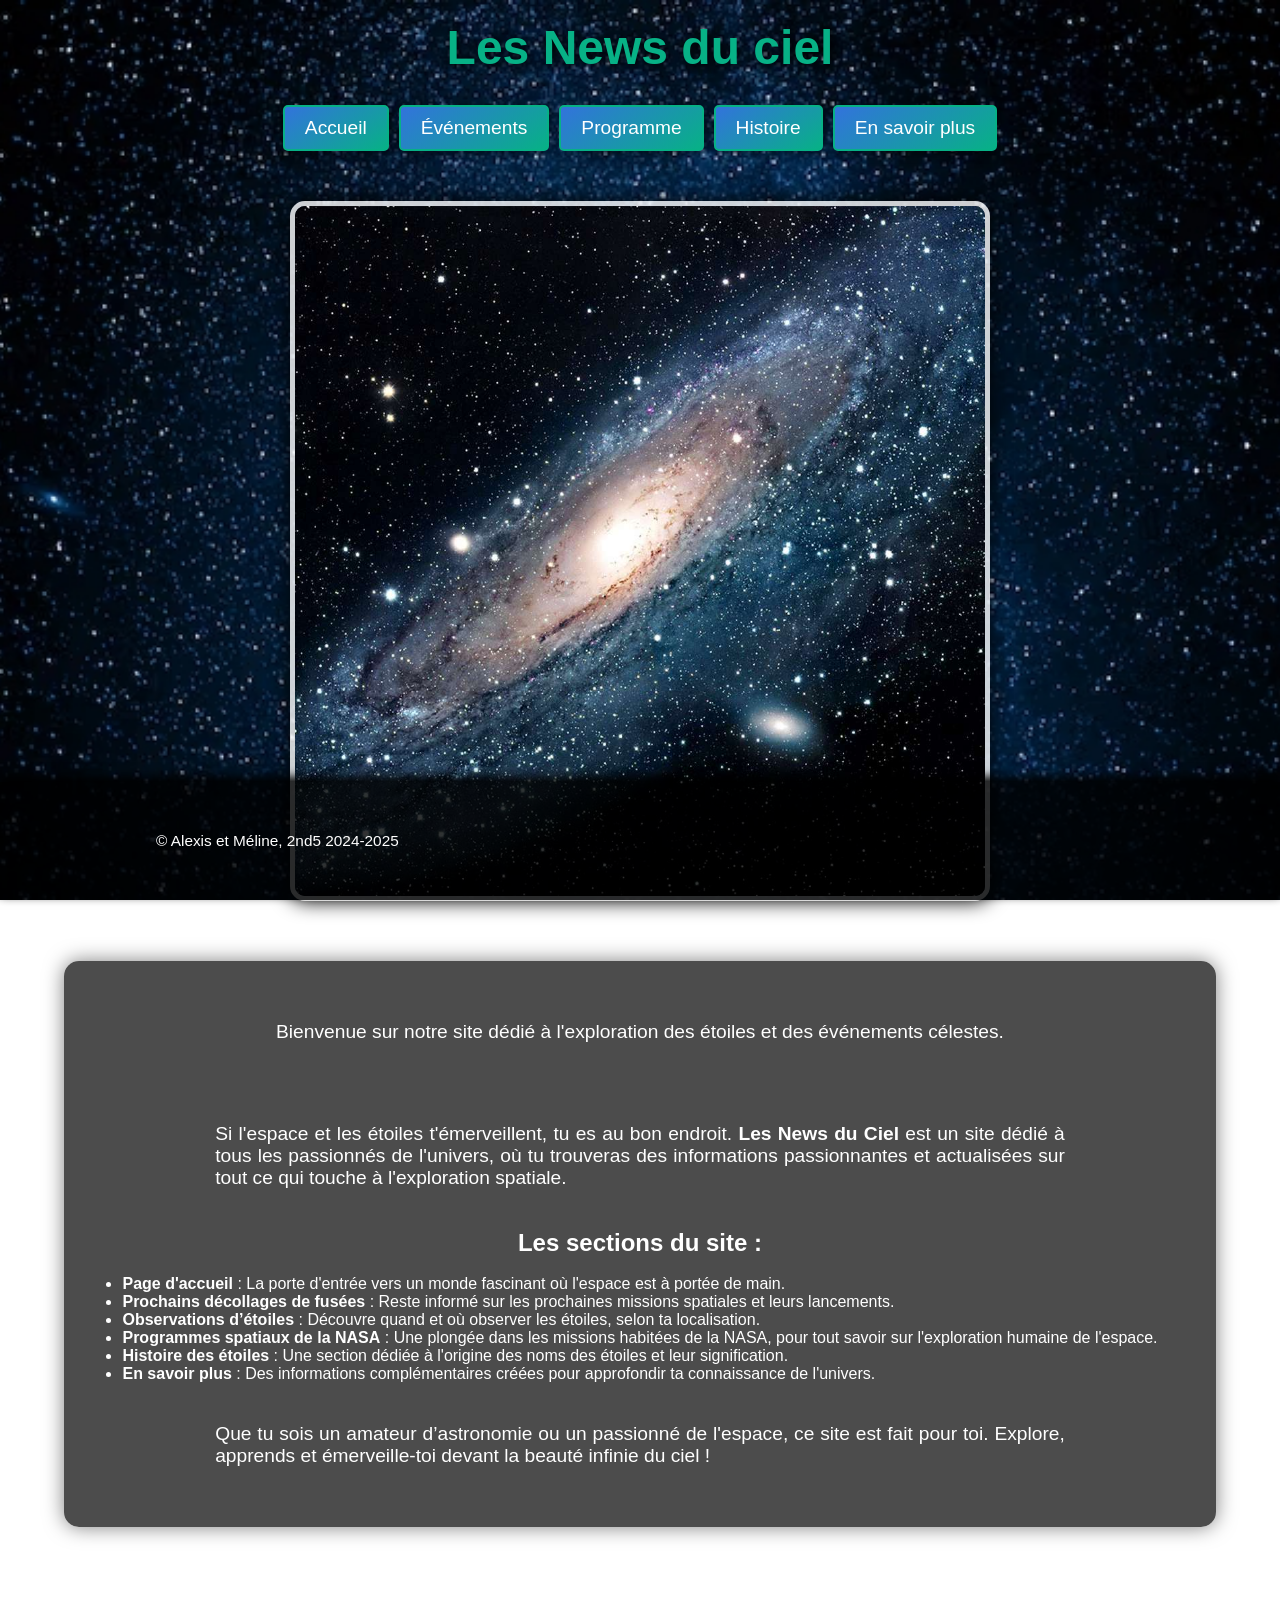
<file: index.html>
<!DOCTYPE html>
<html lang="fr">
<head>
    <meta charset="UTF-8">
    <meta name="viewport" content="width=device-width, initial-scale=1.0">
    <title>Les News du Ciel</title>
    <link rel="stylesheet" href="css/styles.css">
    <link rel="stylesheet" href="css/programme.css">
    <link rel="icon" href="img/logo.png" type="image/png">
    <meta name="google-site-verification" content="Zl4yC8j0r3rZuscBB5zRaGrwQsw_MoAWJPl3H-TeTJ4" />
</head>
<body>
    <h1>Les News du ciel</h1>
    <nav>
        <a href="index.html">Accueil</a>
        <!-- Bouton Événements, qui ouvre le sous-menu lors du clic -->
        <a href="#" class="favorite styled" type="button" id="eventsButton">Événements</a>
        <!-- Sous-menu, masqué par défaut -->
        <div class="event-links">
            <a href="Évenement/Etoile observation.html">Étoile Observation</a>
            <a href="Évenement/Fusee decollage.html">Fusée Décollage</a>
        </div>
        <a  id="redirectLink" href="Programme.html">Programme</a>
        <a href="Histoire.html">Histoire</a>
        <a href="En savoir plus.html">En savoir plus</a>
        <button id="scrollToTop" class="scroll-to-top">Remonter</button>
    </nav>
    <img class="tkt" src="img/0d32123a56_50034121_galaxie-andromede-03.jpg" alt="Image de la galaxie Andromède">
    
    <div class="main-content">
        <p class=>Bienvenue sur notre site dédié à l'exploration des étoiles et des événements célestes.</p>
        <p>Si l'espace et les étoiles t'émerveillent, tu es au bon endroit. <strong>Les News du Ciel</strong> est un site dédié à tous les passionnés de l'univers, où tu trouveras des informations passionnantes et actualisées sur tout ce qui touche à l'exploration spatiale.</p>

        <h2>Les sections du site :</h2>
        <br>
        <ul>
            <li><strong>Page d'accueil</strong> : La porte d'entrée vers un monde fascinant où l'espace est à portée de main.</li>
            <li><strong>Prochains décollages de fusées</strong> : Reste informé sur les prochaines missions spatiales et leurs lancements.</li>
            <li><strong>Observations d’étoiles</strong> : Découvre quand et où observer les étoiles, selon ta localisation.</li>
            <li><strong>Programmes spatiaux de la NASA</strong> : Une plongée dans les missions habitées de la NASA, pour tout savoir sur l'exploration humaine de l'espace.</li>
            <li><strong>Histoire des étoiles</strong> : Une section dédiée à l'origine des noms des étoiles et leur signification.</li>
            <li><strong>En savoir plus</strong> : Des informations complémentaires créées pour approfondir ta connaissance de l'univers.</li>
        </ul>

        <p>Que tu sois un amateur d’astronomie ou un passionné de l'espace, ce site est fait pour toi. Explore, apprends et émerveille-toi devant la beauté infinie du ciel !</p>
    </div>
    <br>
    <br>
    <p>.</p>
    <footer>
        <p>© Alexis et Méline, 2nd5 2024-2025</p>
    </footer>
    <script src="js/script.js"></script>
</body>
</html>
</file>
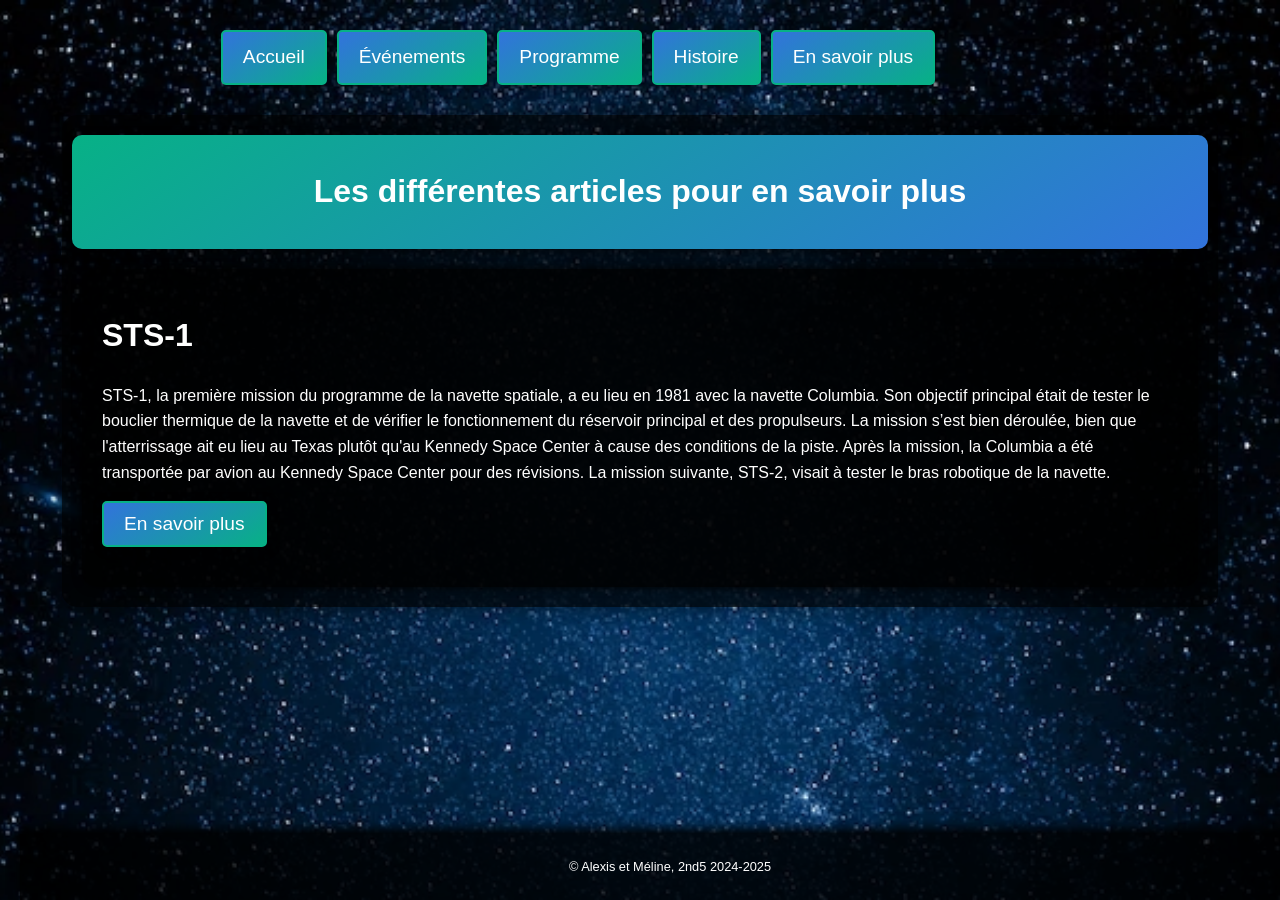
<file: En savoir plus.html>
<!DOCTYPE html>
<html lang="fr">
<head>
  <meta charset="UTF-8">
  <meta name="viewport" content="width=device-width, initial-scale=1.0">
  <title>Histoire</title>
  <link rel="stylesheet" href="css/programme.css">
  <link rel="stylesheet" href="css/bouton.css">
  <link rel="stylesheet" href="css/en.css">
  <link rel="icon" href="img/logo.png" type="image/png">
</head>
<body id="histoire-page">


    <!-- Menu de navigation -->
    <nav>
        <a href="index.html">Accueil</a>
        <!-- Bouton Événements, qui ouvre le sous-menu lors du clic -->
        <a href="#" class="favorite styled" type="button" id="eventsButton">Événements</a>
        <!-- Sous-menu, masqué par défaut -->
        <div class="event-links">
            <a href="Évenement/Etoile observation.html">Étoile Observation</a>
            <a href="Évenement/Fusee decollage.html">Fusée Décollage</a>
        </div>
        <a id="redirectLink" href="Programme.html">Programme</a>
        <a href="Histoire.html">Histoire</a>
        <a href="En savoir plus.html">En savoir plus</a>
        <button id="scrollToTop" class="scroll-to-top">Remonter</button>
    </nav>
    <div class="main-content">
    <div class="header">
        <h1>Les différentes articles pour en savoir plus</h1>
    </div>

    <div class="body">
        <div class="article">
            <h1>STS-1</h1>
            
            <p id="titreId">STS-1, la première mission du programme de la navette spatiale, a eu lieu en 1981 avec la navette Columbia. Son objectif principal était de tester le bouclier thermique de la navette et de vérifier le fonctionnement du réservoir principal et des propulseurs. La mission s’est bien déroulée, bien que l'atterrissage ait eu lieu au Texas plutôt qu'au Kennedy Space Center à cause des conditions de la piste. Après la mission, la Columbia a été transportée par avion au Kennedy Space Center pour des révisions. La mission suivante, STS-2, visait à tester le bras robotique de la navette.</p>
            <button onclick="showArticle('article1')">En savoir plus</button>
            <div id="article1" class="article-content">
                <p>STS-1 est la première mission du programme de la navette spatiale. Ce programme a été créé après les missions Apollo. Il avait pour but de développer les premiers vaisseaux spatiaux réutilisables, permettant des lancements réguliers. Ces missions servaient à tester des expériences scientifiques, à envoyer des pièces pour la Station Spatiale Internationale (ISS), à mettre en orbite des satellites et même à réparer des équipements tels que le télescope spatial Hubble.
    
                    Pour tester ces vaisseaux, un prototype nommé Enterprise a d'abord été construit. Il servait à expérimenter les capacités de vol plané de la navette. La première mission opérationnelle, STS-1, a été réalisée avec la navette Columbia, tristement célèbre pour la mission STS-107, au cours de laquelle elle a été détruite lors de sa rentrée atmosphérique en 2003, entraînant la mort de sept membres d'équipage.
                    
                    STS-1 s’est déroulée avec un équipage réduit de deux personnes, le minimum requis (la capacité maximale étant de sept). L’objectif principal de cette mission était de tester le bouclier thermique de la navette pendant la rentrée atmosphérique, ainsi que de vérifier les performances du réservoir principal et des propulseurs. Le lancement a eu lieu au Kennedy Space Center en Floride.
                    
                    La mission s’est déroulée sans encombre. Pendant le vol, la trappe principale de la soute a été ouverte pour tester son fonctionnement. Cependant, à l’atterrissage, la piste du Kennedy Space Center n’était pas encore prête, notamment à cause des marées environnantes et d’une longueur insuffisante. Une piste au Texas a donc été choisie pour l’atterrissage, qui s’est effectué sans incident.
                    
                    Une fois la mission terminée, la navette Columbia a été ramenée au Kennedy Space Center grâce à un avion spécialement modifié, qui transportait la navette sur son dos. Après l’arrivée, la navette a été révisée et préparée pour la mission suivante, STS-2, dont l’objectif principal était de tester le bras robotique de la navette. Mais nous parlerons de cela une autre fois. fait un aperçu rapide </p>
                <img src="img/B_747_SCA_airplane_with_Columbia_on_board_before_touchdown_at_KSC.jpg" alt="Photo de l'article" style="width:100%; max-width:400px;">
            </div>
    
    
        </div>
    </div>
    </div>
    <footer>
        <p>© Alexis et Méline, 2nd5 2024-2025</p>
    </footer>
    <script src="js/script.js"></script>
    <script src="js/article.js"></script>
</body>
</html>
</file>
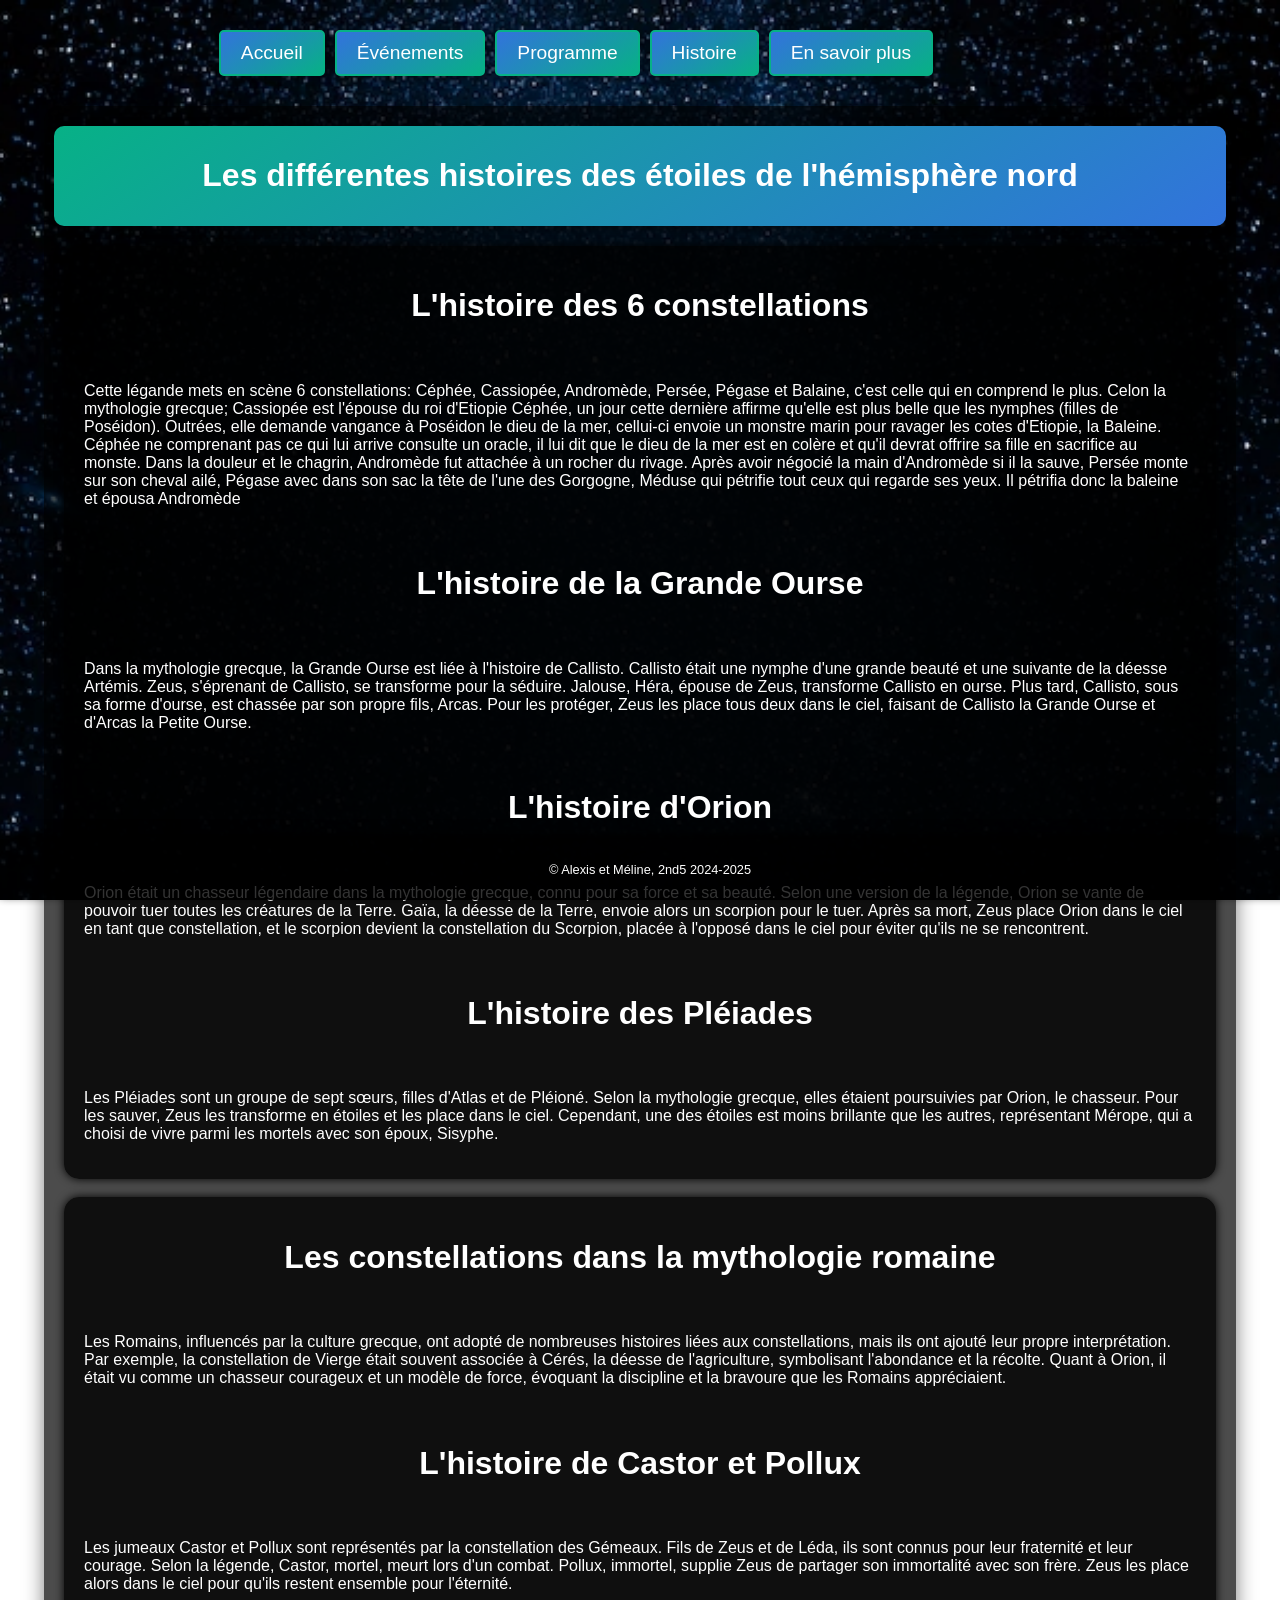
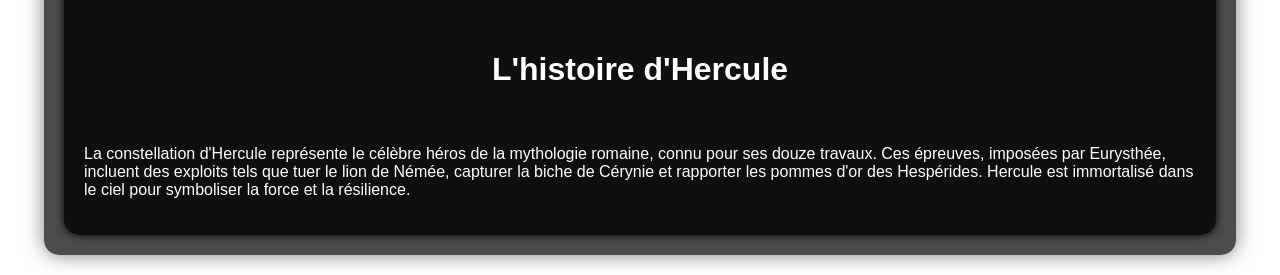
<file: Histoire.html>
<!DOCTYPE html>
<html lang="fr">
<head>
  <meta charset="UTF-8">
  <meta name="viewport" content="width=device-width, initial-scale=1.0">
  <title>Histoire</title>
  <link rel="stylesheet" href="css/programme.css">
  <link rel="stylesheet" href="css/bouton.css">
  <link rel="icon" href="img/logo.png" type="image/png">
</head>
<body id="histoire-page">


    <!-- Menu de navigation -->
    <nav>
        <a href="index.html">Accueil</a>
        <!-- Bouton Événements, qui ouvre le sous-menu lors du clic -->
        <a href="#" class="favorite styled" type="button" id="eventsButton">Événements</a>
        <!-- Sous-menu, masqué par défaut -->
        <div class="event-links">
            <a href="Évenement/Etoile observation.html">Étoile Observation</a>
            <a href="Évenement/Fusee decollage.html">Fusée Décollage</a>
        </div>
        <a id="redirectLink" href="Programme.html">Programme</a>
        <a href="Histoire.html">Histoire</a>
        <a href="En savoir plus.html">En savoir plus</a>
        <button id="scrollToTop" class="scroll-to-top">Remonter</button>
    </nav>
    <div class="main-content">
    <div class="header">
        <h1>Les différentes histoires des étoiles de l'hémisphère nord</h1>
    </div>

    <div class="body">
        <h1>L'histoire des 6 constellations</h1>
        <p>Cette légande mets en scène 6 constellations: Céphée, Cassiopée, Andromède, Persée, Pégase et Balaine, c'est celle qui en comprend le plus. Celon la mythologie
            grecque; Cassiopée est l'épouse du roi d'Etiopie Céphée, un jour cette dernière affirme qu'elle est plus belle que les nymphes (filles de Poséidon). Outrées, 
            elle demande vangance à Poséidon le dieu de la mer, cellui-ci envoie un monstre marin pour ravager les cotes d'Etiopie, la Baleine. Céphée ne comprenant pas ce 
            qui lui arrive consulte un oracle, il lui dit que le dieu de la mer est en colère et qu'il devrat offrire sa fille en sacrifice au monste. Dans la douleur et le 
            chagrin, Andromède fut attachée à un rocher du rivage. Après avoir négocié la main d'Andromède si il la sauve, Persée monte sur son cheval ailé, Pégase avec dans
            son sac la tête de l'une des Gorgogne, Méduse qui pétrifie tout ceux qui regarde ses yeux. Il pétrifia donc la baleine et épousa Andromède</p>

        <h1>L'histoire de la Grande Ourse</h1>
        <p>Dans la mythologie grecque, la Grande Ourse est liée à l'histoire de Callisto. Callisto était une nymphe d'une grande beauté et une 
        suivante de la déesse Artémis. Zeus, s'éprenant de Callisto, se transforme pour la séduire. Jalouse, Héra, épouse de Zeus, 
        transforme Callisto en ourse. Plus tard, Callisto, sous sa forme d'ourse, est chassée par son propre fils, Arcas. Pour les 
        protéger, Zeus les place tous deux dans le ciel, faisant de Callisto la Grande Ourse et d'Arcas la Petite Ourse.</p>

        <h1>L'histoire d'Orion</h1>
        <p>Orion était un chasseur légendaire dans la mythologie grecque, connu pour sa force et sa beauté. Selon une version de la légende, 
        Orion se vante de pouvoir tuer toutes les créatures de la Terre. Gaïa, la déesse de la Terre, envoie alors un scorpion pour le 
        tuer. Après sa mort, Zeus place Orion dans le ciel en tant que constellation, et le scorpion devient la constellation du Scorpion, 
        placée à l'opposé dans le ciel pour éviter qu'ils ne se rencontrent.</p>

        <h1>L'histoire des Pléiades</h1>
        <p>Les Pléiades sont un groupe de sept sœurs, filles d'Atlas et de Pléioné. Selon la mythologie grecque, elles étaient poursuivies 
        par Orion, le chasseur. Pour les sauver, Zeus les transforme en étoiles et les place dans le ciel. Cependant, une des étoiles est 
        moins brillante que les autres, représentant Mérope, qui a choisi de vivre parmi les mortels avec son époux, Sisyphe.</p>
    </div>
</br>
    <div class="body">
        <h1>Les constellations dans la mythologie romaine</h1>
        <p>Les Romains, influencés par la culture grecque, ont adopté de nombreuses histoires liées aux constellations, mais ils ont ajouté 
        leur propre interprétation. Par exemple, la constellation de Vierge était souvent associée à Cérés, la déesse de l'agriculture, 
        symbolisant l'abondance et la récolte. Quant à Orion, il était vu comme un chasseur courageux et un modèle de force, évoquant la 
        discipline et la bravoure que les Romains appréciaient.</p>

        <h1>L'histoire de Castor et Pollux</h1>
        <p>Les jumeaux Castor et Pollux sont représentés par la constellation des Gémeaux. Fils de Zeus et de Léda, ils sont connus pour leur 
        fraternité et leur courage. Selon la légende, Castor, mortel, meurt lors d'un combat. Pollux, immortel, supplie Zeus de partager 
        son immortalité avec son frère. Zeus les place alors dans le ciel pour qu'ils restent ensemble pour l'éternité.</p>

        <h1>L'histoire d'Hercule</h1>
        <p>La constellation d'Hercule représente le célèbre héros de la mythologie romaine, connu pour ses douze travaux. Ces épreuves, 
        imposées par Eurysthée, incluent des exploits tels que tuer le lion de Némée, capturer la biche de Cérynie et rapporter les 
        pommes d'or des Hespérides. Hercule est immortalisé dans le ciel pour symboliser la force et la résilience.</p>
    </div>
    </div>
    <footer>
        <p>© Alexis et Méline, 2nd5 2024-2025</p>
    </footer>
    <script src="js/script.js"></script>
</body>
</html>
</file>
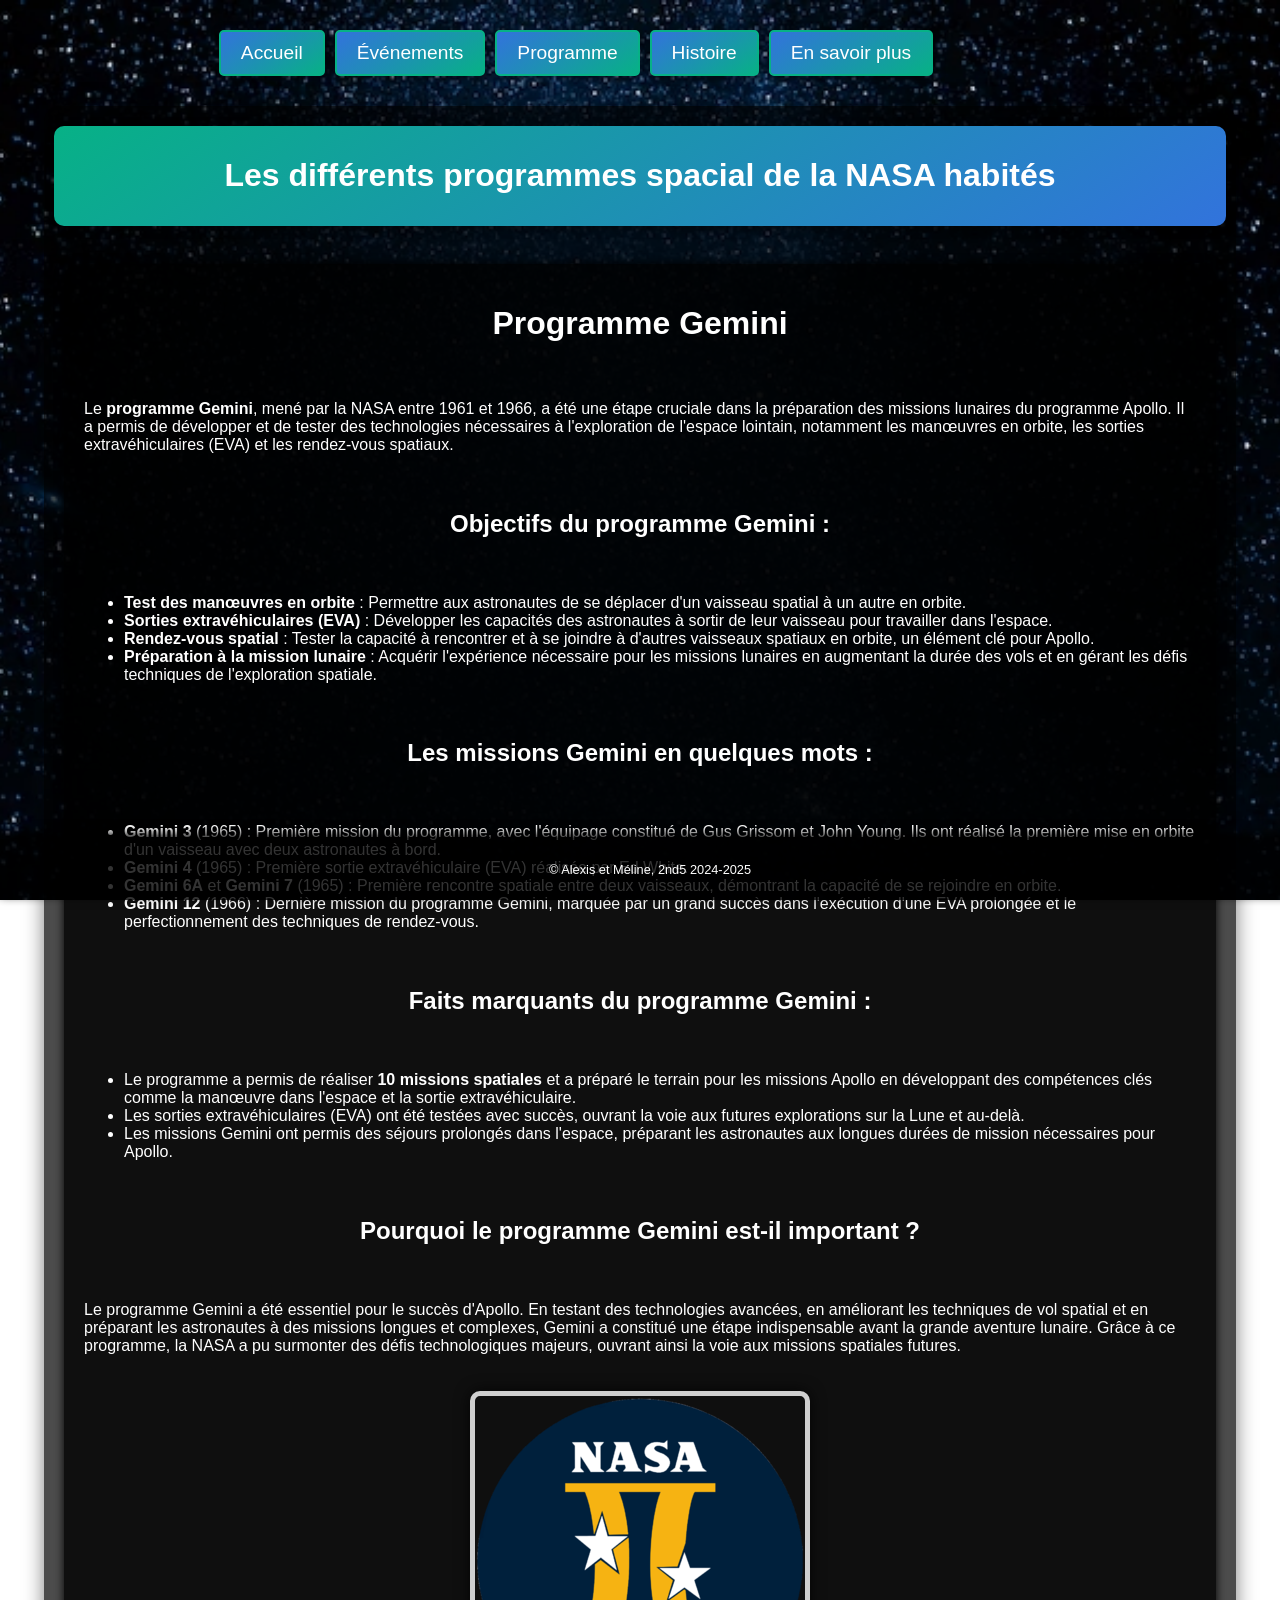
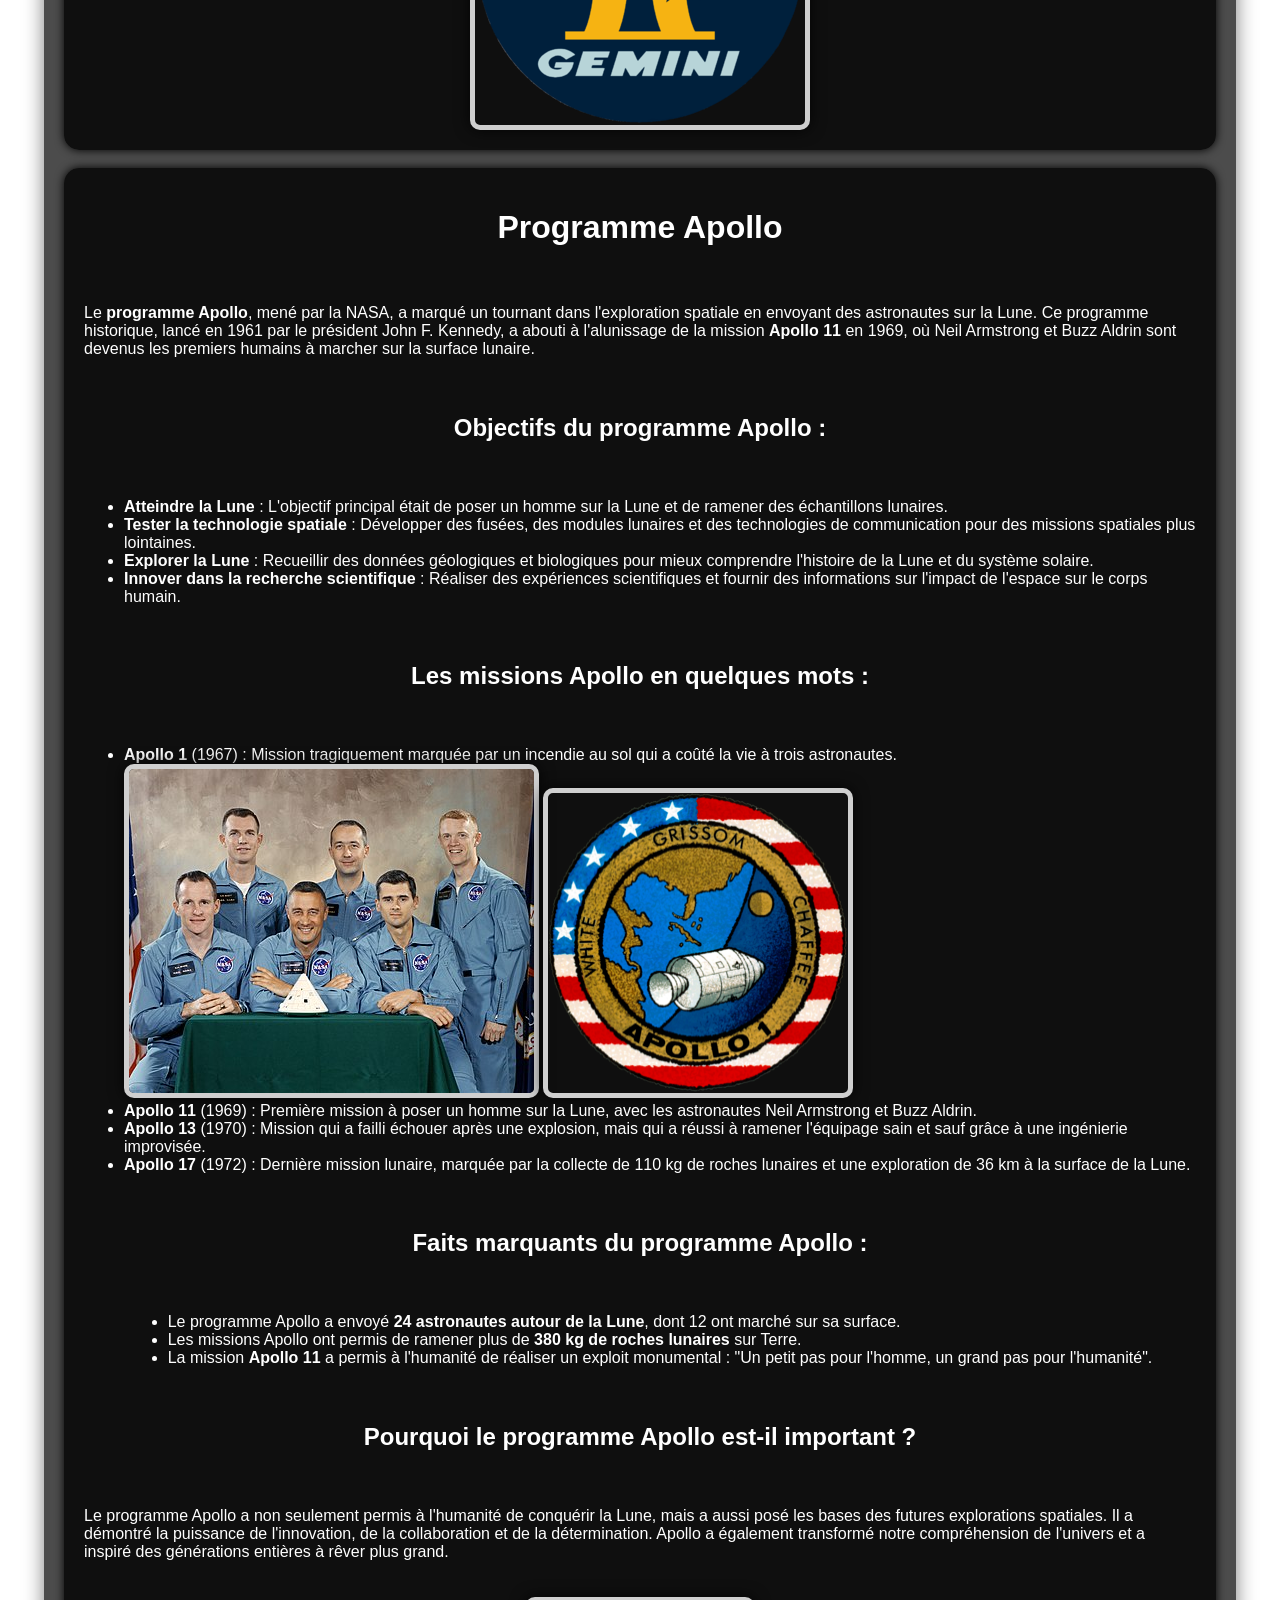
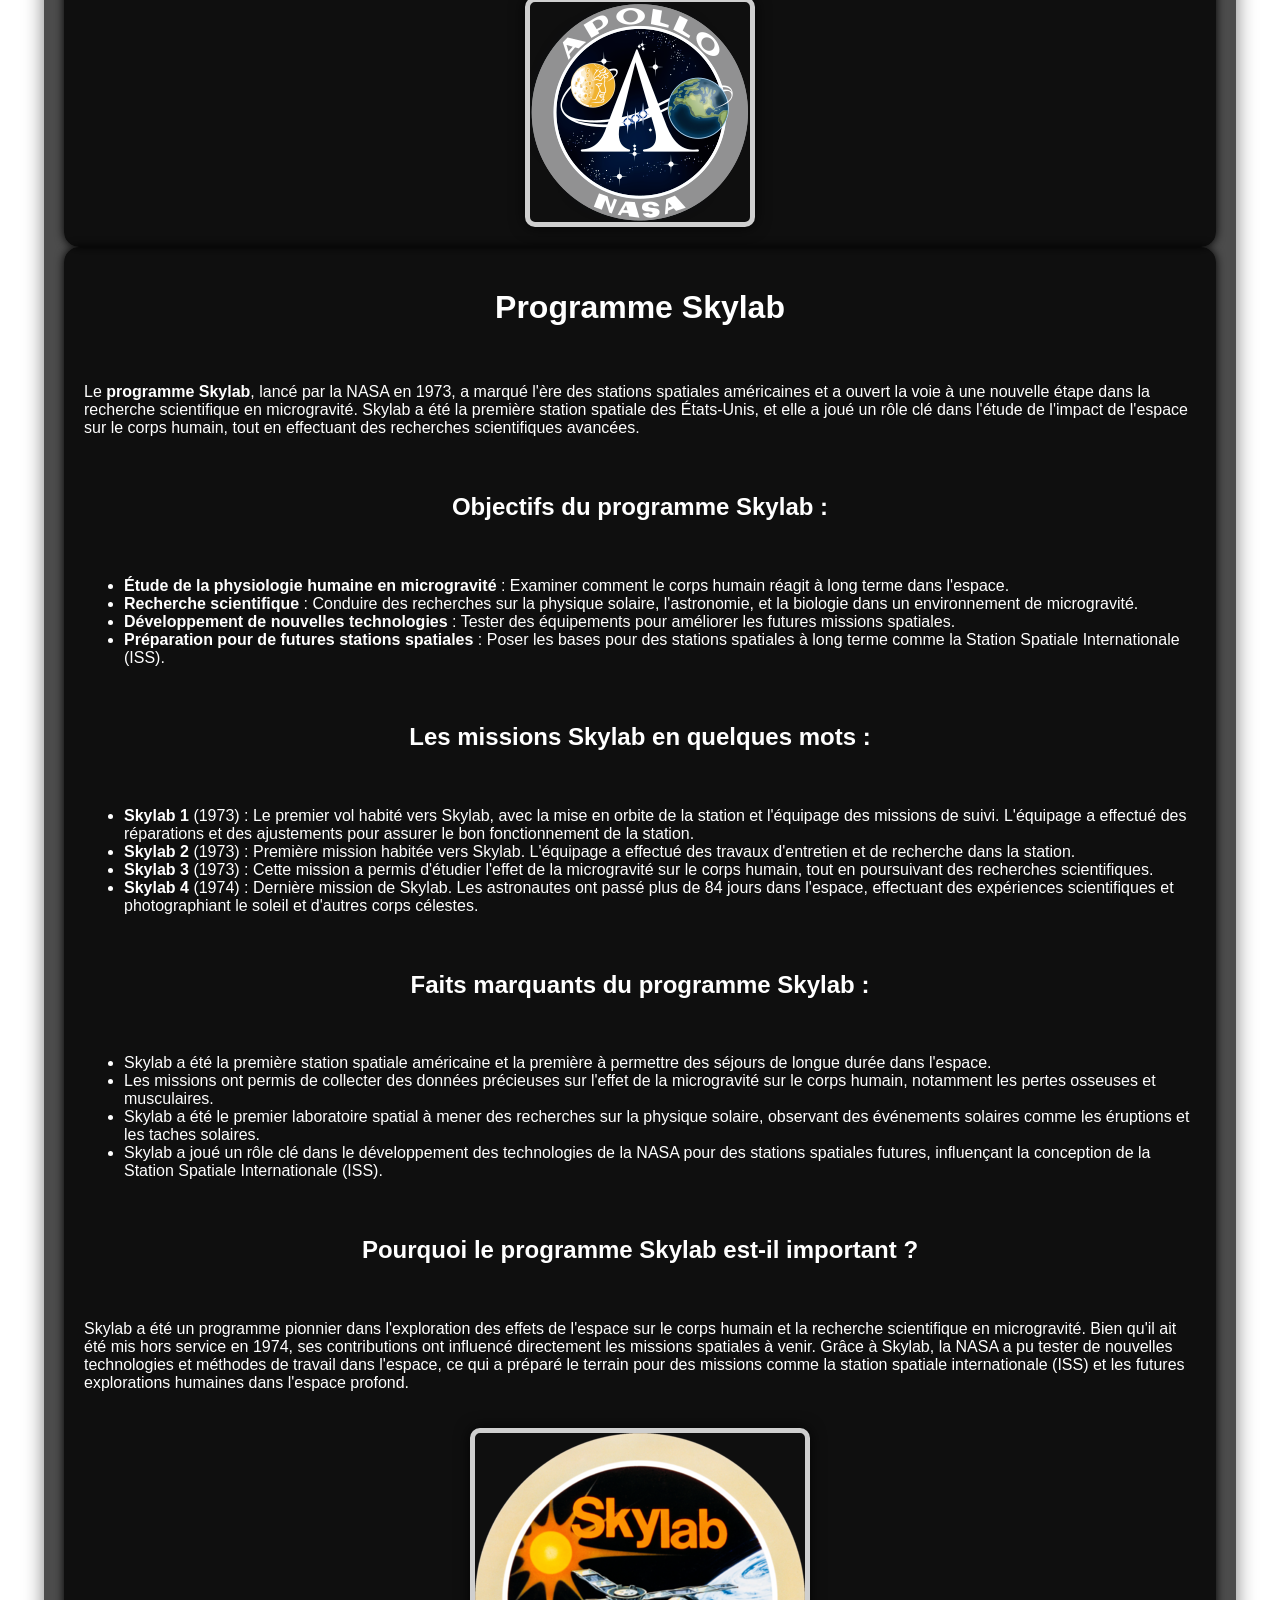
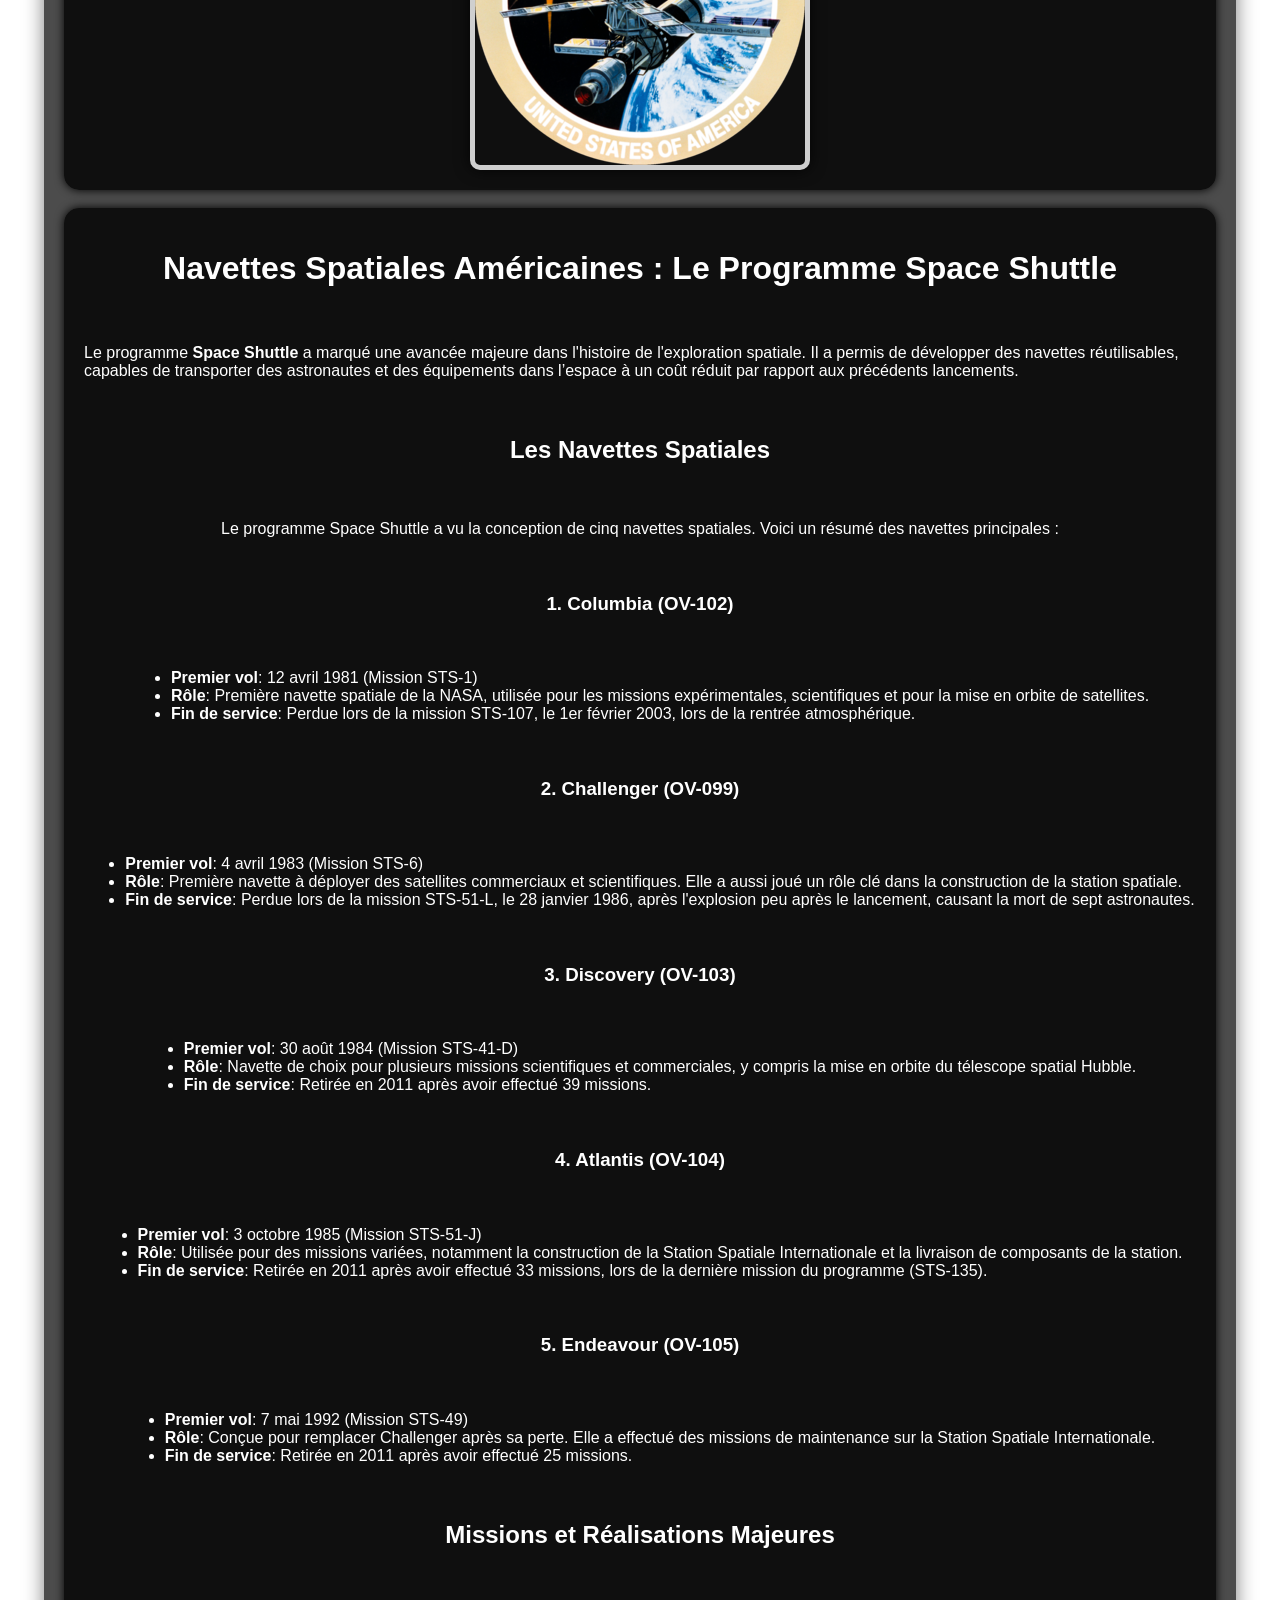
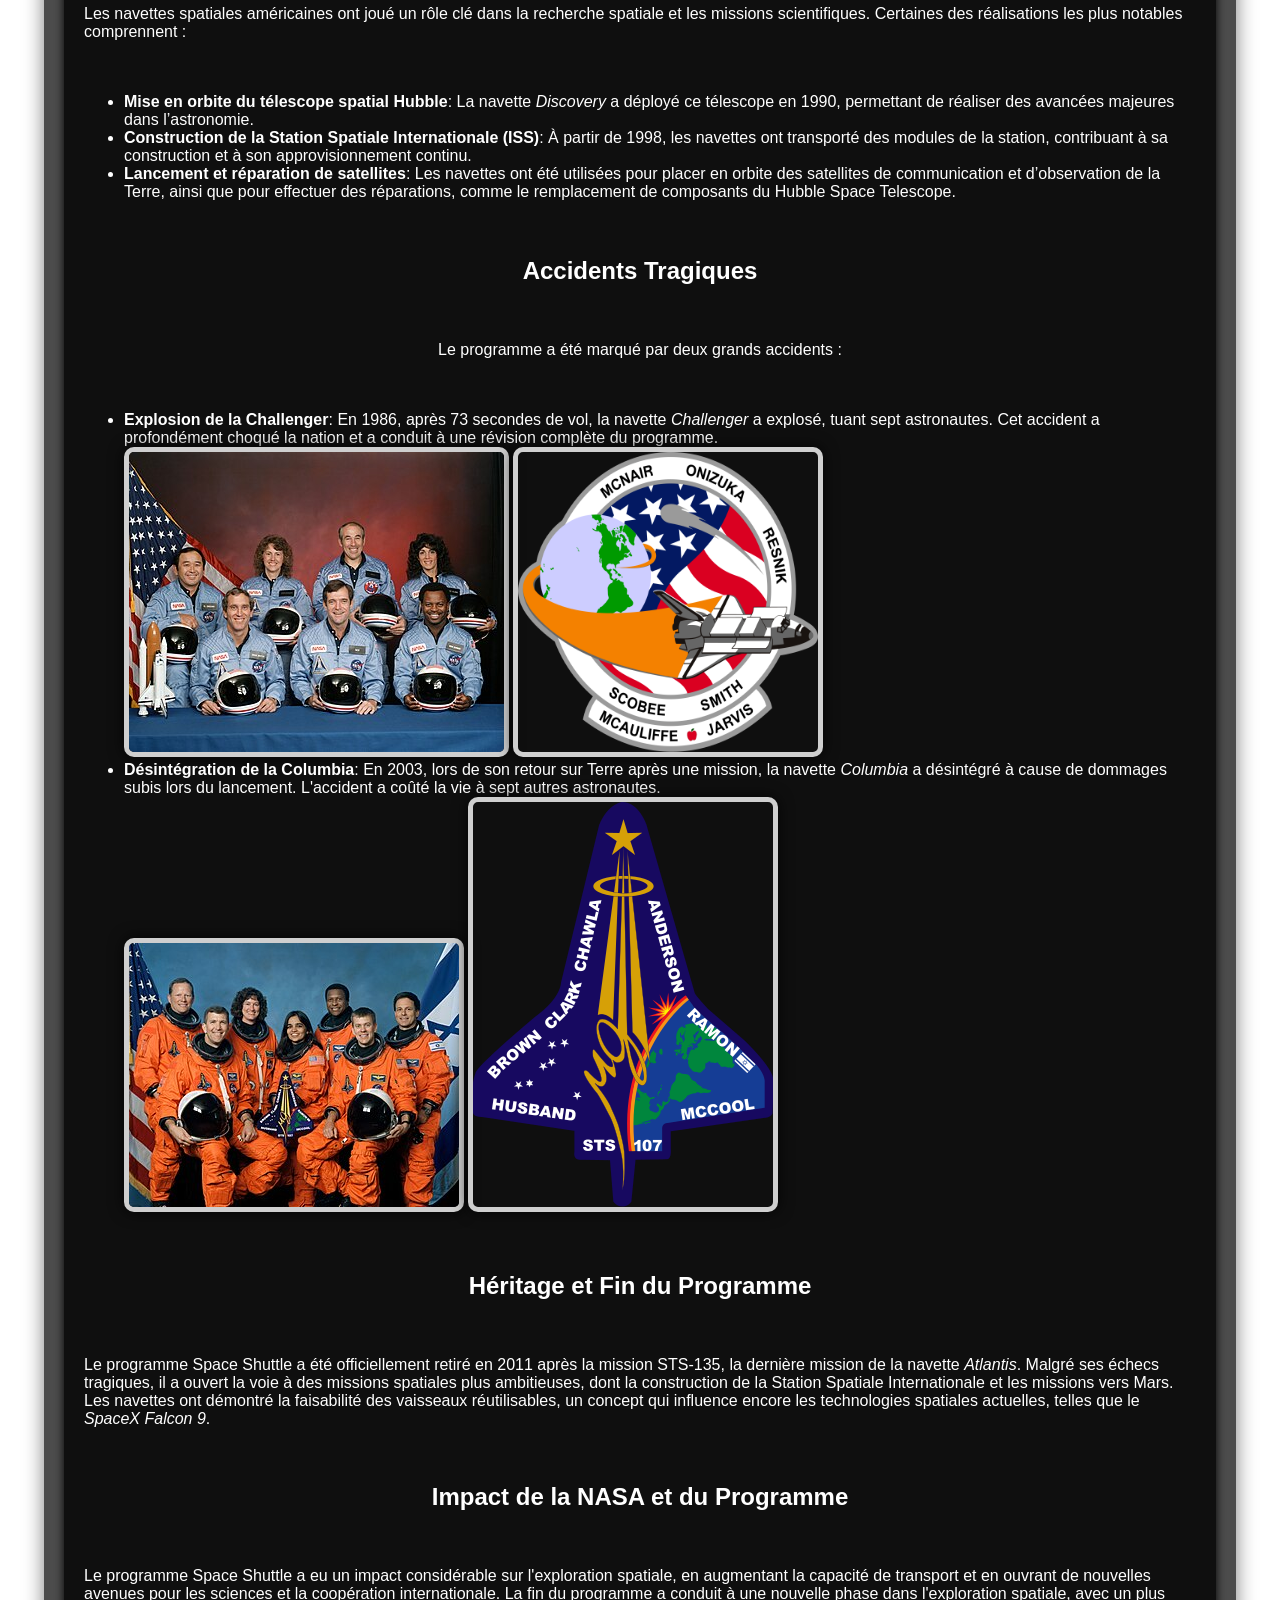
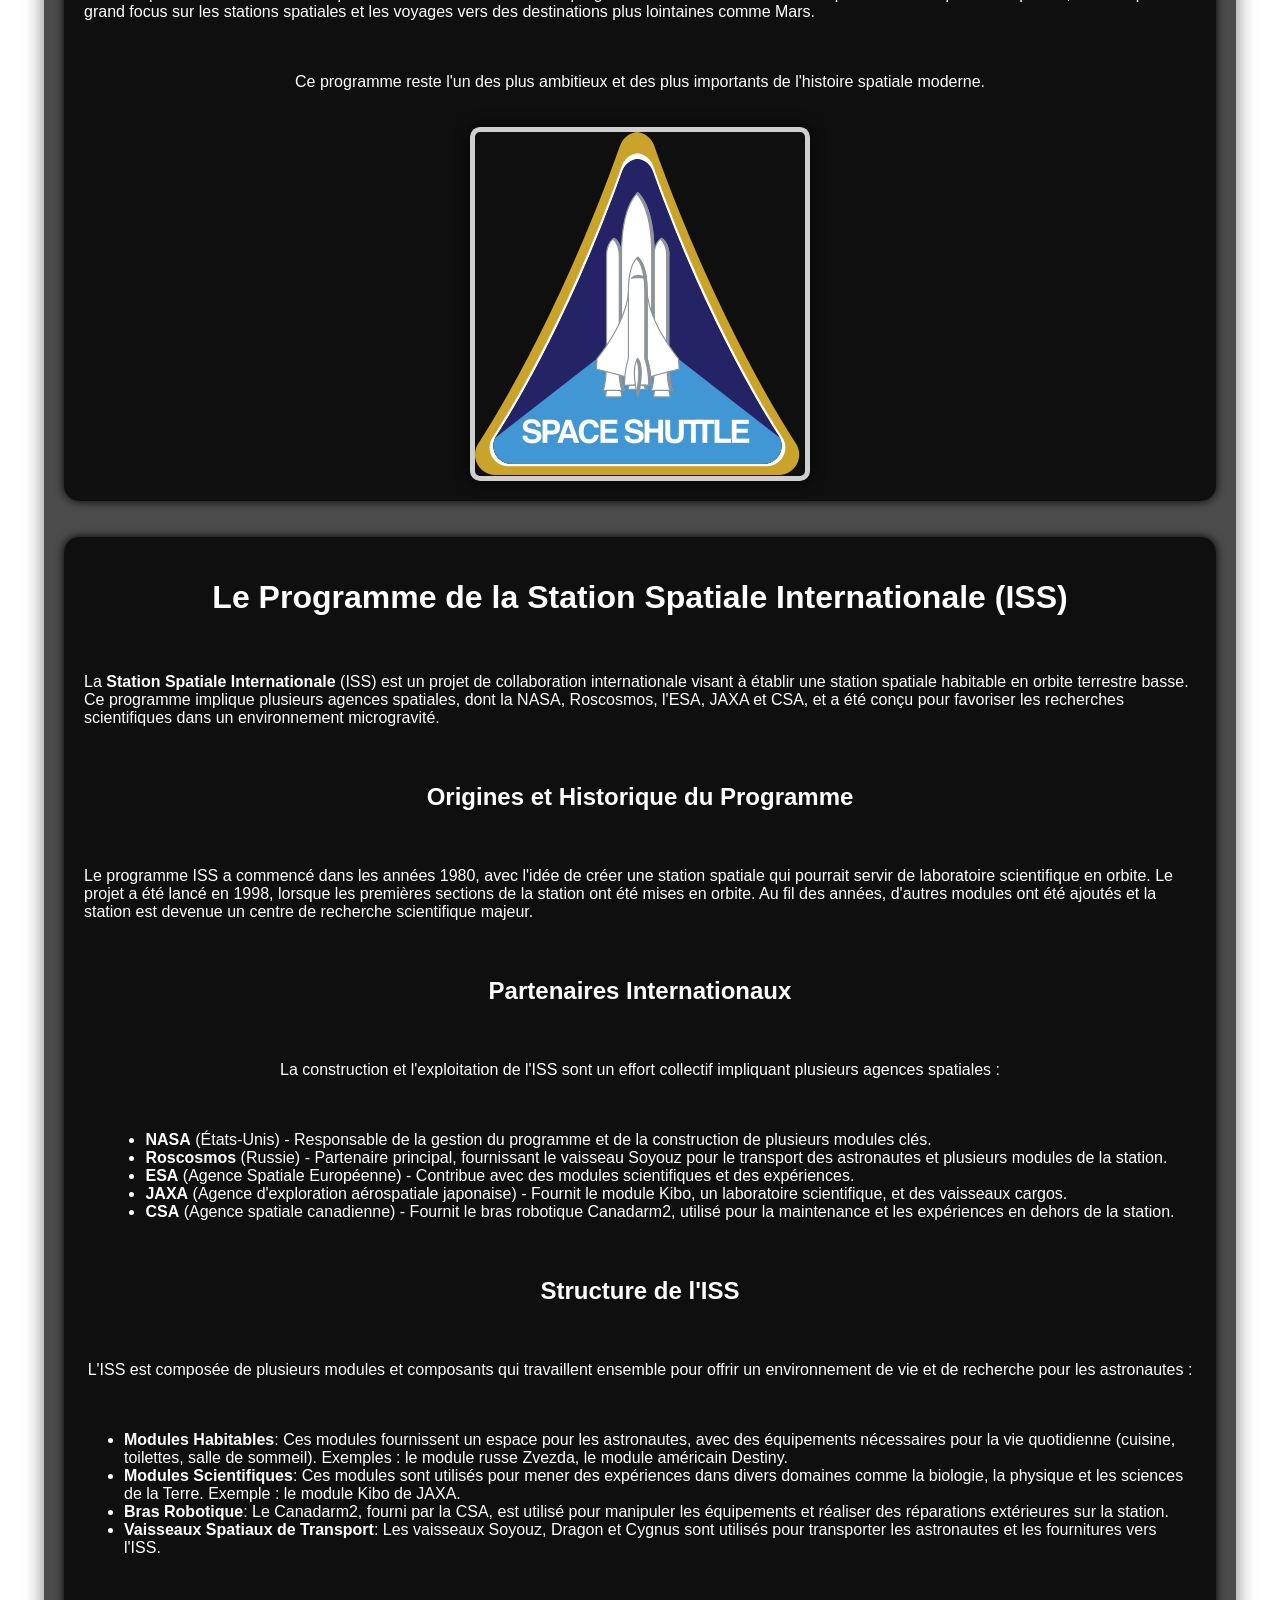
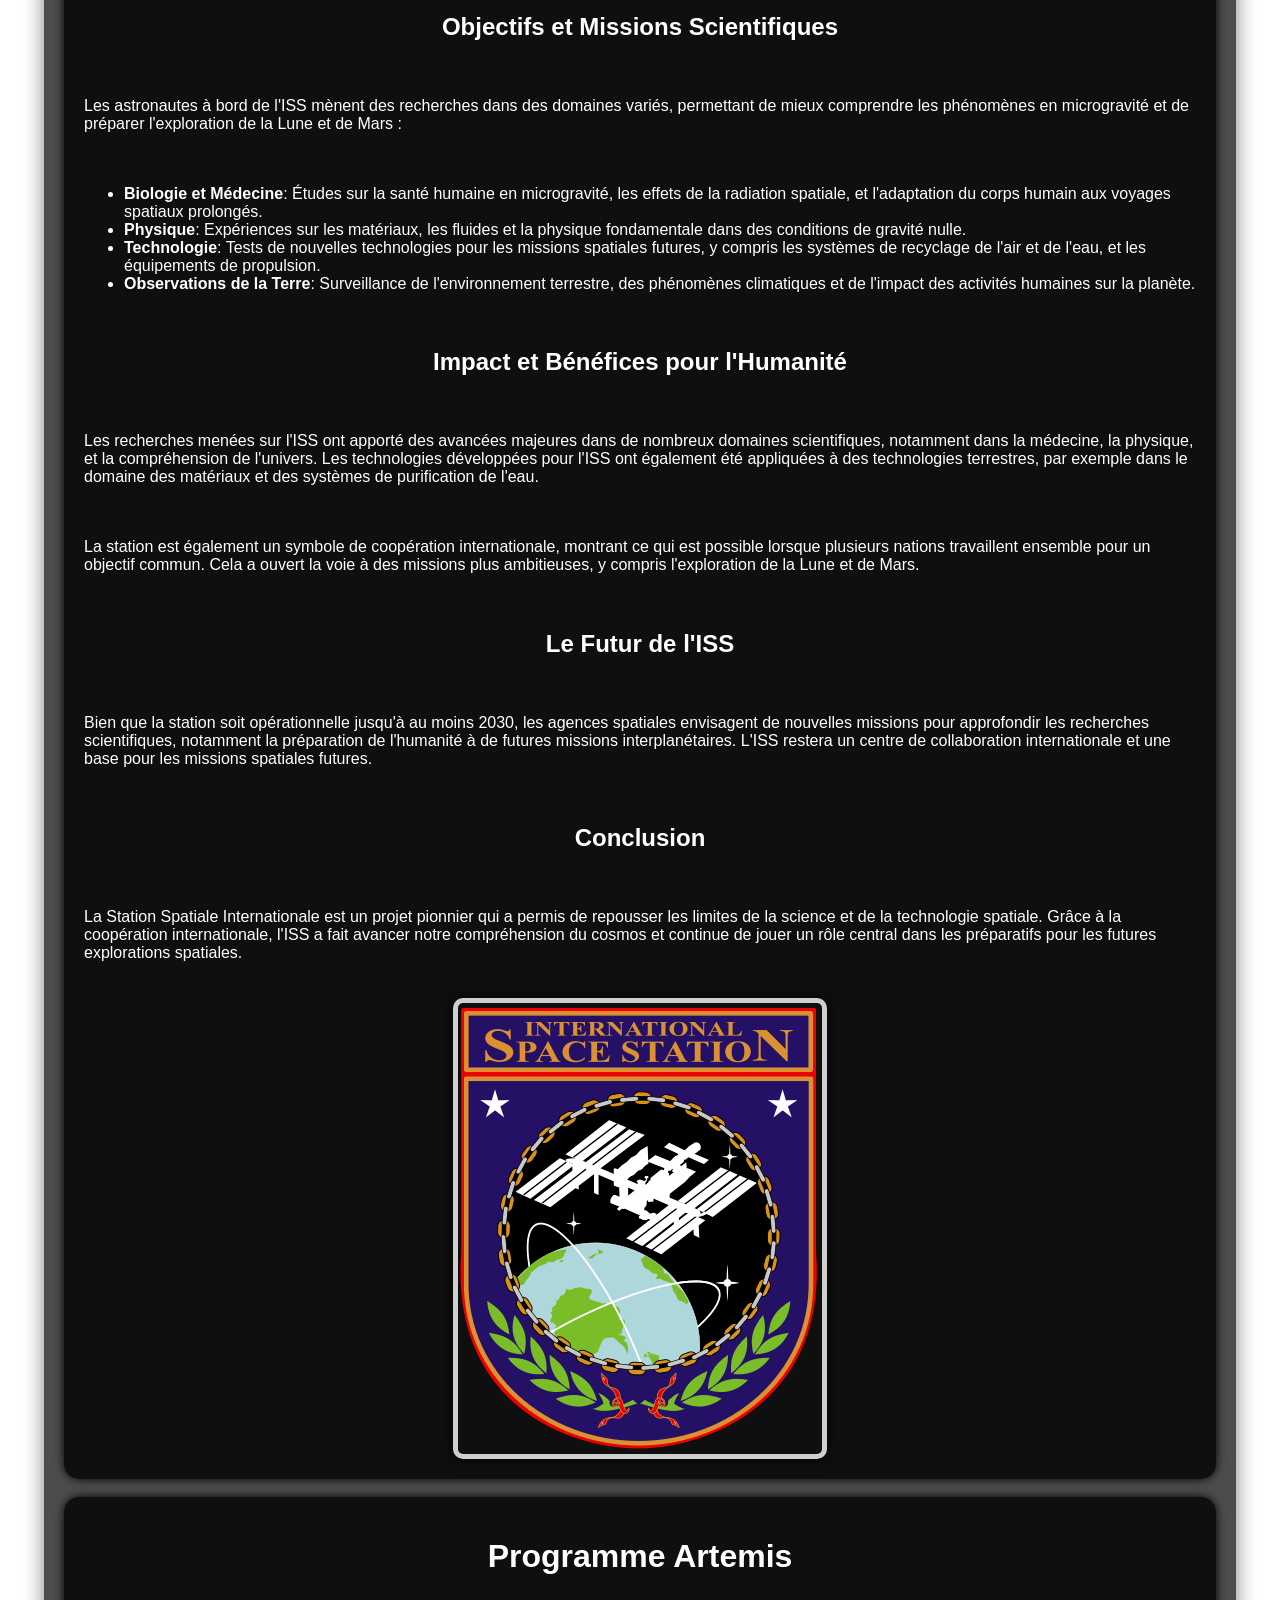
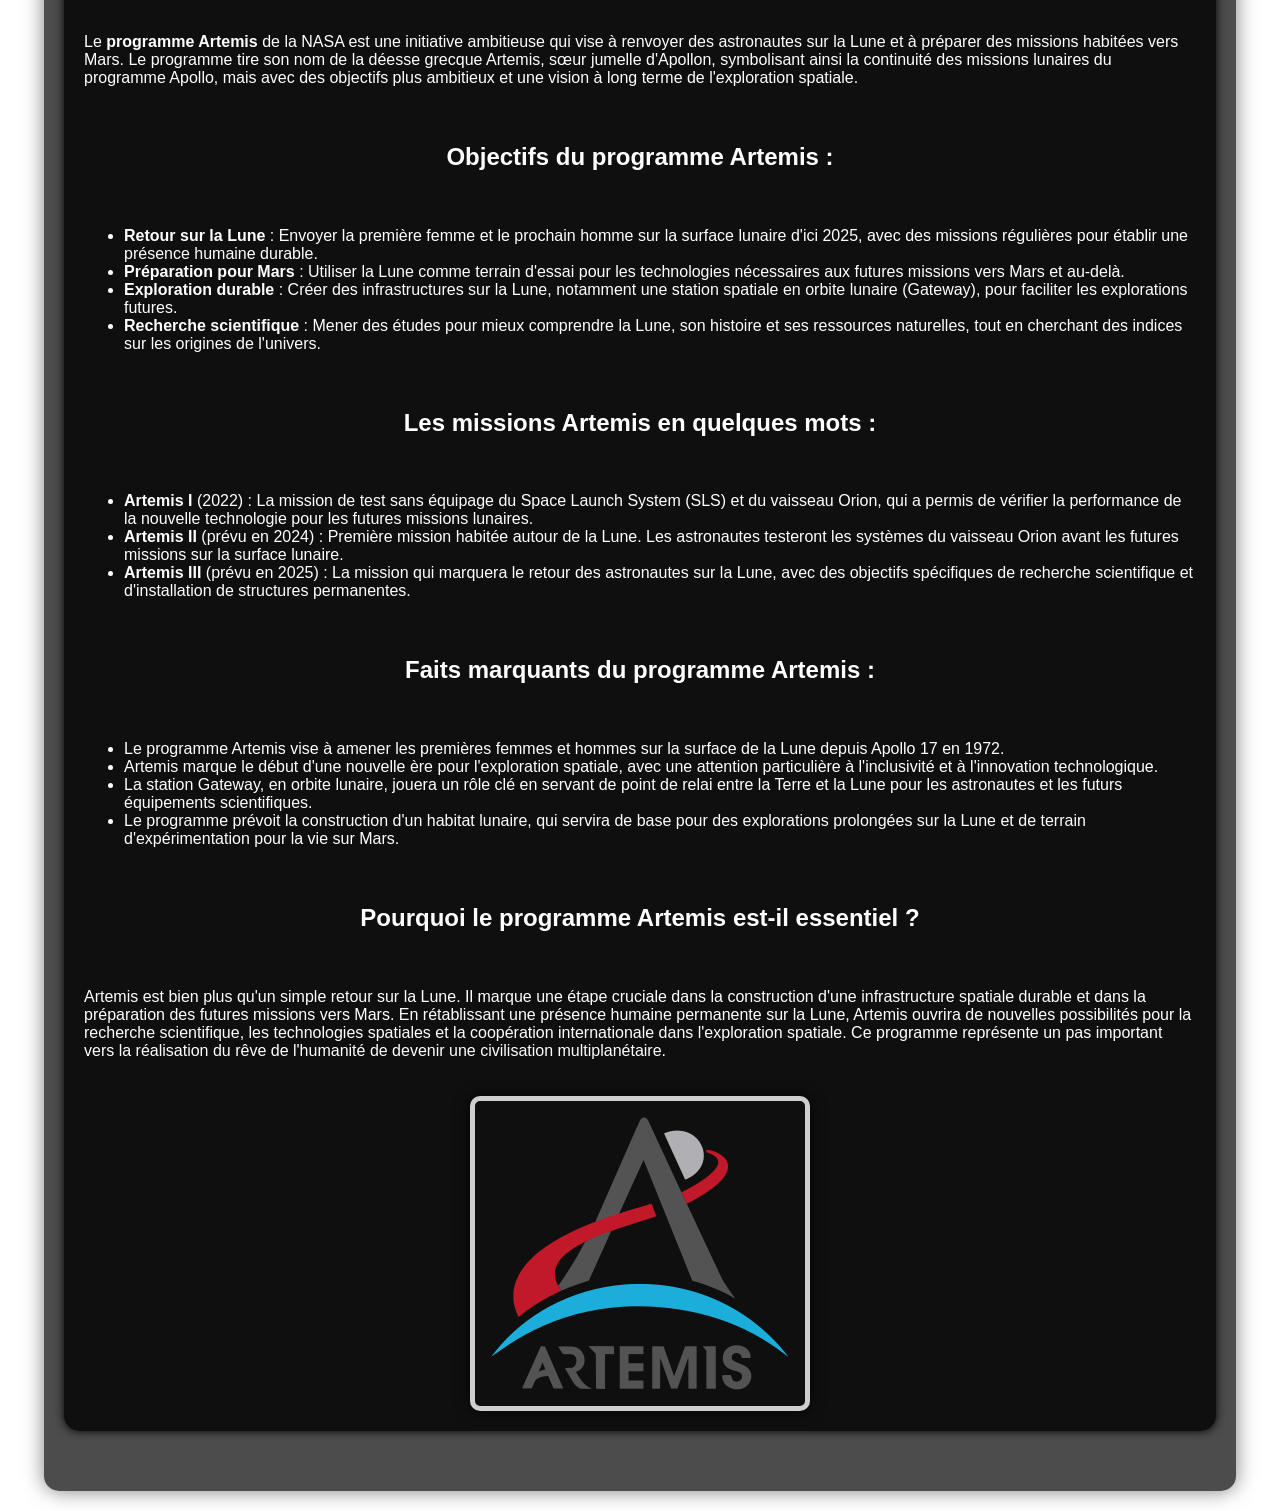
<file: Programme.html>
<!DOCTYPE html>
<html lang="fr">
<head>
    <meta charset="UTF-8">
    <meta name="viewport" content="width=device-width, initial-scale=1.0">
    <title>Programme</title>
    <link rel="stylesheet" href="css/programme.css">
    <link rel="stylesheet" href="css/bouton.css">
    <link rel="icon" href="img/logo.png" type="image/png">
</head>
<body>
    <!-- Menu de navigation -->
    <nav>
        <a href="index.html">Accueil</a>
        <!-- Bouton Événements, qui ouvre le sous-menu lors du clic -->
        <a href="#" class="favorite styled" type="button" id="eventsButton">Événements</a>
        <!-- Sous-menu, masqué par défaut -->
        <div class="event-links">
            <a href="Évenement/Etoile observation.html">Étoile Observation</a>
            <a href="Évenement/Fusee decollage.html">Fusée Décollage</a>
        </div>
        <a  id="redirectLink" href="Programme.html">Programme</a>
        <a href="Histoire.html">Histoire</a>
        <a href="En savoir plus.html">En savoir plus</a>
        <button id="scrollToTop" class="scroll-to-top">Remonter</button>
    </nav>
    
    <!-- Section principale -->
    <div class="main-content">
        <!-- En-tête -->
        <div class="header">
            <h1>Les différents programmes spacial de la NASA habités</h1>
        </div>
        
        <!-- Contenu principal -->


        <br>
        <div class="body">
            <h1>Programme Gemini</h1>
            <p>
                Le <strong>programme Gemini</strong>, mené par la NASA entre 1961 et 1966, a été une étape cruciale dans la préparation des missions lunaires du programme Apollo. Il a permis de développer et de tester des technologies nécessaires à l'exploration de l'espace lointain, notamment les manœuvres en orbite, les sorties extravéhiculaires (EVA) et les rendez-vous spatiaux.
            </p>
        
            <h2>Objectifs du programme Gemini :</h2>
            <ul>
                <li><strong>Test des manœuvres en orbite</strong> : Permettre aux astronautes de se déplacer d'un vaisseau spatial à un autre en orbite.</li>
                <li><strong>Sorties extravéhiculaires (EVA)</strong> : Développer les capacités des astronautes à sortir de leur vaisseau pour travailler dans l'espace.</li>
                <li><strong>Rendez-vous spatial</strong> : Tester la capacité à rencontrer et à se joindre à d'autres vaisseaux spatiaux en orbite, un élément clé pour Apollo.</li>
                <li><strong>Préparation à la mission lunaire</strong> : Acquérir l'expérience nécessaire pour les missions lunaires en augmentant la durée des vols et en gérant les défis techniques de l'exploration spatiale.</li>
            </ul>
        
            <h2>Les missions Gemini en quelques mots :</h2>
            <ul>
                <li><strong>Gemini 3</strong> (1965) : Première mission du programme, avec l'équipage constitué de Gus Grissom et John Young. Ils ont réalisé la première mise en orbite d'un vaisseau avec deux astronautes à bord.</li>
                <li><strong>Gemini 4</strong> (1965) : Première sortie extravéhiculaire (EVA) réalisée par Ed White.</li>
                <li><strong>Gemini 6A</strong> et <strong>Gemini 7</strong> (1965) : Première rencontre spatiale entre deux vaisseaux, démontrant la capacité de se rejoindre en orbite.</li>
                <li><strong>Gemini 12</strong> (1966) : Dernière mission du programme Gemini, marquée par un grand succès dans l'exécution d'une EVA prolongée et le perfectionnement des techniques de rendez-vous.</li>
            </ul>
        
            <h2>Faits marquants du programme Gemini :</h2>
            <ul>
                <li>Le programme a permis de réaliser <strong>10 missions spatiales</strong> et a préparé le terrain pour les missions Apollo en développant des compétences clés comme la manœuvre dans l'espace et la sortie extravéhiculaire.</li>
                <li>Les sorties extravéhiculaires (EVA) ont été testées avec succès, ouvrant la voie aux futures explorations sur la Lune et au-delà.</li>
                <li>Les missions Gemini ont permis des séjours prolongés dans l'espace, préparant les astronautes aux longues durées de mission nécessaires pour Apollo.</li>
            </ul>
        
            <h2>Pourquoi le programme Gemini est-il important ?</h2>
            <p>
                Le programme Gemini a été essentiel pour le succès d'Apollo. En testant des technologies avancées, en améliorant les techniques de vol spatial et en préparant les astronautes à des missions longues et complexes, Gemini a constitué une étape indispensable avant la grande aventure lunaire. Grâce à ce programme, la NASA a pu surmonter des défis technologiques majeurs, ouvrant ainsi la voie aux missions spatiales futures.
            </p>
            <img src="img/330px-GeminiPatch.png" alt="Badge Programme Gemini">
        </div>
            <br>
            
        <div class="body">
            <h1>Programme Apollo</h1>
            <p>
                Le <strong>programme Apollo</strong>, mené par la NASA, a marqué un tournant dans l'exploration spatiale en envoyant des astronautes sur la Lune. Ce programme historique, lancé en 1961 par le président John F. Kennedy, a abouti à l'alunissage de la mission <strong>Apollo 11</strong> en 1969, où Neil Armstrong et Buzz Aldrin sont devenus les premiers humains à marcher sur la surface lunaire.
            </p>
        
            <h2>Objectifs du programme Apollo :</h2>
            <ul>
                <li><strong>Atteindre la Lune</strong> : L'objectif principal était de poser un homme sur la Lune et de ramener des échantillons lunaires.</li>
                <li><strong>Tester la technologie spatiale</strong> : Développer des fusées, des modules lunaires et des technologies de communication pour des missions spatiales plus lointaines.</li>
                <li><strong>Explorer la Lune</strong> : Recueillir des données géologiques et biologiques pour mieux comprendre l'histoire de la Lune et du système solaire.</li>
                <li><strong>Innover dans la recherche scientifique</strong> : Réaliser des expériences scientifiques et fournir des informations sur l'impact de l'espace sur le corps humain.</li>
            </ul>
        
            <h2>Les missions Apollo en quelques mots :</h2>
            <ul>
                <li><strong>Apollo 1</strong> (1967) : Mission tragiquement marquée par un incendie au sol qui a coûté la vie à trois astronautes.</li>
                <img src="img/Załogi_misji_Apollo_1_S66-30238.jpg" alt="Équipage de Apollo 1">                 <img class="t" src="img/Apollo_1_patch.png" alt="Badge de Apollo 1">
                <li><strong>Apollo 11</strong> (1969) : Première mission à poser un homme sur la Lune, avec les astronautes Neil Armstrong et Buzz Aldrin.</li>
                <li><strong>Apollo 13</strong> (1970) : Mission qui a failli échouer après une explosion, mais qui a réussi à ramener l'équipage sain et sauf grâce à une ingénierie improvisée.</li>
                <li><strong>Apollo 17</strong> (1972) : Dernière mission lunaire, marquée par la collecte de 110 kg de roches lunaires et une exploration de 36 km à la surface de la Lune.</li>
            </ul>
        
            <h2>Faits marquants du programme Apollo :</h2>
            <ul>
                <li>Le programme Apollo a envoyé <strong>24 astronautes autour de la Lune</strong>, dont 12 ont marché sur sa surface.</li>
                <li>Les missions Apollo ont permis de ramener plus de <strong>380 kg de roches lunaires</strong> sur Terre.</li>
                <li>La mission <strong>Apollo 11</strong> a permis à l'humanité de réaliser un exploit monumental : "Un petit pas pour l'homme, un grand pas pour l'humanité".</li>
            </ul>
        
            <h2>Pourquoi le programme Apollo est-il important ?</h2>
            <p>
                Le programme Apollo a non seulement permis à l'humanité de conquérir la Lune, mais a aussi posé les bases des futures explorations spatiales. Il a démontré la puissance de l'innovation, de la collaboration et de la détermination. Apollo a également transformé notre compréhension de l'univers et a inspiré des générations entières à rêver plus grand.
            </p>
            <img src="img/Apollo_program.svg.png" alt="Badge Programme Apollo">
        </div>
        <div class="body">
            <h1>Programme Skylab</h1>
            <p>
                Le <strong>programme Skylab</strong>, lancé par la NASA en 1973, a marqué l'ère des stations spatiales américaines et a ouvert la voie à une nouvelle étape dans la recherche scientifique en microgravité. Skylab a été la première station spatiale des États-Unis, et elle a joué un rôle clé dans l'étude de l'impact de l'espace sur le corps humain, tout en effectuant des recherches scientifiques avancées.
            </p>
        
            <h2>Objectifs du programme Skylab :</h2>
            <ul>
                <li><strong>Étude de la physiologie humaine en microgravité</strong> : Examiner comment le corps humain réagit à long terme dans l'espace.</li>
                <li><strong>Recherche scientifique</strong> : Conduire des recherches sur la physique solaire, l'astronomie, et la biologie dans un environnement de microgravité.</li>
                <li><strong>Développement de nouvelles technologies</strong> : Tester des équipements pour améliorer les futures missions spatiales.</li>
                <li><strong>Préparation pour de futures stations spatiales</strong> : Poser les bases pour des stations spatiales à long terme comme la Station Spatiale Internationale (ISS).</li>
            </ul>
        
            <h2>Les missions Skylab en quelques mots :</h2>
            <ul>
                <li><strong>Skylab 1</strong> (1973) : Le premier vol habité vers Skylab, avec la mise en orbite de la station et l'équipage des missions de suivi. L'équipage a effectué des réparations et des ajustements pour assurer le bon fonctionnement de la station.</li>
                <li><strong>Skylab 2</strong> (1973) : Première mission habitée vers Skylab. L'équipage a effectué des travaux d'entretien et de recherche dans la station.</li>
                <li><strong>Skylab 3</strong> (1973) : Cette mission a permis d'étudier l'effet de la microgravité sur le corps humain, tout en poursuivant des recherches scientifiques.</li>
                <li><strong>Skylab 4</strong> (1974) : Dernière mission de Skylab. Les astronautes ont passé plus de 84 jours dans l'espace, effectuant des expériences scientifiques et photographiant le soleil et d'autres corps célestes.</li>
            </ul>
        
            <h2>Faits marquants du programme Skylab :</h2>
            <ul>
                <li>Skylab a été la première station spatiale américaine et la première à permettre des séjours de longue durée dans l'espace.</li>
                <li>Les missions ont permis de collecter des données précieuses sur l'effet de la microgravité sur le corps humain, notamment les pertes osseuses et musculaires.</li>
                <li>Skylab a été le premier laboratoire spatial à mener des recherches sur la physique solaire, observant des événements solaires comme les éruptions et les taches solaires.</li>
                <li>Skylab a joué un rôle clé dans le développement des technologies de la NASA pour des stations spatiales futures, influençant la conception de la Station Spatiale Internationale (ISS).</li>
            </ul>
        
            <h2>Pourquoi le programme Skylab est-il important ?</h2>
            <p>
                Skylab a été un programme pionnier dans l'exploration des effets de l'espace sur le corps humain et la recherche scientifique en microgravité. Bien qu'il ait été mis hors service en 1974, ses contributions ont influencé directement les missions spatiales à venir. Grâce à Skylab, la NASA a pu tester de nouvelles technologies et méthodes de travail dans l'espace, ce qui a préparé le terrain pour des missions comme la station spatiale internationale (ISS) et les futures explorations humaines dans l'espace profond.
            </p>
            <img src="img/330px-Skylab_Program_Patch.png" alt="Badge Programme Skylab">
        </div>

        <br>
        <div class="body">    <h1>Navettes Spatiales Américaines : Le Programme Space Shuttle</h1>

            <p>Le programme <strong>Space Shuttle</strong> a marqué une avancée majeure dans l'histoire de l'exploration spatiale. Il a permis de développer des navettes réutilisables, capables de transporter des astronautes et des équipements dans l’espace à un coût réduit par rapport aux précédents lancements.</p>
        
            <h2>Les Navettes Spatiales</h2>
            <p>Le programme Space Shuttle a vu la conception de cinq navettes spatiales. Voici un résumé des navettes principales :</p>
        
            <h3>1. Columbia (OV-102)</h3>
            <ul>
                <li><strong>Premier vol</strong>: 12 avril 1981 (Mission STS-1)</li>
                <li><strong>Rôle</strong>: Première navette spatiale de la NASA, utilisée pour les missions expérimentales, scientifiques et pour la mise en orbite de satellites.</li>
                <li><strong>Fin de service</strong>: Perdue lors de la mission STS-107, le 1er février 2003, lors de la rentrée atmosphérique.</li>
            </ul>
        
            <h3>2. Challenger (OV-099)</h3>
            <ul>
                <li><strong>Premier vol</strong>: 4 avril 1983 (Mission STS-6)</li>
                <li><strong>Rôle</strong>: Première navette à déployer des satellites commerciaux et scientifiques. Elle a aussi joué un rôle clé dans la construction de la station spatiale.</li>
                <li><strong>Fin de service</strong>: Perdue lors de la mission STS-51-L, le 28 janvier 1986, après l'explosion peu après le lancement, causant la mort de sept astronautes.</li>
            </ul>
        
            <h3>3. Discovery (OV-103)</h3>
            <ul>
                <li><strong>Premier vol</strong>: 30 août 1984 (Mission STS-41-D)</li>
                <li><strong>Rôle</strong>: Navette de choix pour plusieurs missions scientifiques et commerciales, y compris la mise en orbite du télescope spatial Hubble.</li>
                <li><strong>Fin de service</strong>: Retirée en 2011 après avoir effectué 39 missions.</li>
            </ul>
        
            <h3>4. Atlantis (OV-104)</h3>
            <ul>
                <li><strong>Premier vol</strong>: 3 octobre 1985 (Mission STS-51-J)</li>
                <li><strong>Rôle</strong>: Utilisée pour des missions variées, notamment la construction de la Station Spatiale Internationale et la livraison de composants de la station.</li>
                <li><strong>Fin de service</strong>: Retirée en 2011 après avoir effectué 33 missions, lors de la dernière mission du programme (STS-135).</li>
            </ul>
        
            <h3>5. Endeavour (OV-105)</h3>
            <ul>
                <li><strong>Premier vol</strong>: 7 mai 1992 (Mission STS-49)</li>
                <li><strong>Rôle</strong>: Conçue pour remplacer Challenger après sa perte. Elle a effectué des missions de maintenance sur la Station Spatiale Internationale.</li>
                <li><strong>Fin de service</strong>: Retirée en 2011 après avoir effectué 25 missions.</li>
            </ul>
        
            <h2>Missions et Réalisations Majeures</h2>
            <p>Les navettes spatiales américaines ont joué un rôle clé dans la recherche spatiale et les missions scientifiques. Certaines des réalisations les plus notables comprennent :</p>
            <ul>
                <li><strong>Mise en orbite du télescope spatial Hubble</strong>: La navette <em>Discovery</em> a déployé ce télescope en 1990, permettant de réaliser des avancées majeures dans l’astronomie.</li>
                <li><strong>Construction de la Station Spatiale Internationale (ISS)</strong>: À partir de 1998, les navettes ont transporté des modules de la station, contribuant à sa construction et à son approvisionnement continu.</li>
                <li><strong>Lancement et réparation de satellites</strong>: Les navettes ont été utilisées pour placer en orbite des satellites de communication et d’observation de la Terre, ainsi que pour effectuer des réparations, comme le remplacement de composants du Hubble Space Telescope.</li>
            </ul>
        
            <h2>Accidents Tragiques</h2>
            <p>Le programme a été marqué par deux grands accidents :</p>
            <ul>
                <li><strong>Explosion de la Challenger</strong>: En 1986, après 73 secondes de vol, la navette <em>Challenger</em> a explosé, tuant sept astronautes. Cet accident a profondément choqué la nation et a conduit à une révision complète du programme.</li>
                <img src="img/Challenger_flight_51-l_crew.jpg" alt="Équipage du STC-51-L">                 <img class="t" src="img/STS-51-L.svg.png" alt="Badge du vol STC-51-L">
                <li><strong>Désintégration de la Columbia</strong>: En 2003, lors de son retour sur Terre après une mission, la navette <em>Columbia</em> a désintégré à cause de dommages subis lors du lancement. L'accident a coûté la vie à sept autres astronautes.</li>
                <img src="img/330px-Crew_of_STS-107,_official_photo.jpg" alt="Équipage du STC-107">                 <img  src="img/STS-107_Flight_Insignia.svg.png" alt="Badge du vol STC-107">
            </ul>
        
            <h2>Héritage et Fin du Programme</h2>
            <p>Le programme Space Shuttle a été officiellement retiré en 2011 après la mission STS-135, la dernière mission de la navette <em>Atlantis</em>. Malgré ses échecs tragiques, il a ouvert la voie à des missions spatiales plus ambitieuses, dont la construction de la Station Spatiale Internationale et les missions vers Mars. Les navettes ont démontré la faisabilité des vaisseaux réutilisables, un concept qui influence encore les technologies spatiales actuelles, telles que le <em>SpaceX Falcon 9</em>.</p>
        
            <h2>Impact de la NASA et du Programme</h2>
            <p>Le programme Space Shuttle a eu un impact considérable sur l'exploration spatiale, en augmentant la capacité de transport et en ouvrant de nouvelles avenues pour les sciences et la coopération internationale. La fin du programme a conduit à une nouvelle phase dans l'exploration spatiale, avec un plus grand focus sur les stations spatiales et les voyages vers des destinations plus lointaines comme Mars.</p>
        
            <p>Ce programme reste l'un des plus ambitieux et des plus importants de l'histoire spatiale moderne.</p>
            <img src="img/Shuttle_Patch.svg.png" alt="Badge Programme Apollo">
        </body></div><br>

        <br>
        <div class="body"> <h1>Le Programme de la Station Spatiale Internationale (ISS)</h1>

            <p>La <strong>Station Spatiale Internationale</strong> (ISS) est un projet de collaboration internationale visant à établir une station spatiale habitable en orbite terrestre basse. Ce programme implique plusieurs agences spatiales, dont la NASA, Roscosmos, l'ESA, JAXA et CSA, et a été conçu pour favoriser les recherches scientifiques dans un environnement microgravité.</p>
        
            <h2>Origines et Historique du Programme</h2>
            <p>Le programme ISS a commencé dans les années 1980, avec l'idée de créer une station spatiale qui pourrait servir de laboratoire scientifique en orbite. Le projet a été lancé en 1998, lorsque les premières sections de la station ont été mises en orbite. Au fil des années, d'autres modules ont été ajoutés et la station est devenue un centre de recherche scientifique majeur.</p>
        
            <h2>Partenaires Internationaux</h2>
            <p>La construction et l'exploitation de l'ISS sont un effort collectif impliquant plusieurs agences spatiales :</p>
            <ul>
                <li><strong>NASA</strong> (États-Unis) - Responsable de la gestion du programme et de la construction de plusieurs modules clés.</li>
                <li><strong>Roscosmos</strong> (Russie) - Partenaire principal, fournissant le vaisseau Soyouz pour le transport des astronautes et plusieurs modules de la station.</li>
                <li><strong>ESA</strong> (Agence Spatiale Européenne) - Contribue avec des modules scientifiques et des expériences.</li>
                <li><strong>JAXA</strong> (Agence d'exploration aérospatiale japonaise) - Fournit le module Kibo, un laboratoire scientifique, et des vaisseaux cargos.</li>
                <li><strong>CSA</strong> (Agence spatiale canadienne) - Fournit le bras robotique Canadarm2, utilisé pour la maintenance et les expériences en dehors de la station.</li>
            </ul>
        
            <h2>Structure de l'ISS</h2>
            <p>L'ISS est composée de plusieurs modules et composants qui travaillent ensemble pour offrir un environnement de vie et de recherche pour les astronautes :</p>
            <ul>
                <li><strong>Modules Habitables</strong>: Ces modules fournissent un espace pour les astronautes, avec des équipements nécessaires pour la vie quotidienne (cuisine, toilettes, salle de sommeil). Exemples : le module russe Zvezda, le module américain Destiny.</li>
                <li><strong>Modules Scientifiques</strong>: Ces modules sont utilisés pour mener des expériences dans divers domaines comme la biologie, la physique et les sciences de la Terre. Exemple : le module Kibo de JAXA.</li>
                <li><strong>Bras Robotique</strong>: Le Canadarm2, fourni par la CSA, est utilisé pour manipuler les équipements et réaliser des réparations extérieures sur la station.</li>
                <li><strong>Vaisseaux Spatiaux de Transport</strong>: Les vaisseaux Soyouz, Dragon et Cygnus sont utilisés pour transporter les astronautes et les fournitures vers l'ISS.</li>
            </ul>
        
            <h2>Objectifs et Missions Scientifiques</h2>
            <p>Les astronautes à bord de l'ISS mènent des recherches dans des domaines variés, permettant de mieux comprendre les phénomènes en microgravité et de préparer l'exploration de la Lune et de Mars :</p>
            <ul>
                <li><strong>Biologie et Médecine</strong>: Études sur la santé humaine en microgravité, les effets de la radiation spatiale, et l'adaptation du corps humain aux voyages spatiaux prolongés.</li>
                <li><strong>Physique</strong>: Expériences sur les matériaux, les fluides et la physique fondamentale dans des conditions de gravité nulle.</li>
                <li><strong>Technologie</strong>: Tests de nouvelles technologies pour les missions spatiales futures, y compris les systèmes de recyclage de l'air et de l'eau, et les équipements de propulsion.</li>
                <li><strong>Observations de la Terre</strong>: Surveillance de l'environnement terrestre, des phénomènes climatiques et de l'impact des activités humaines sur la planète.</li>
            </ul>
        
            <h2>Impact et Bénéfices pour l'Humanité</h2>
            <p>Les recherches menées sur l'ISS ont apporté des avancées majeures dans de nombreux domaines scientifiques, notamment dans la médecine, la physique, et la compréhension de l'univers. Les technologies développées pour l'ISS ont également été appliquées à des technologies terrestres, par exemple dans le domaine des matériaux et des systèmes de purification de l'eau.</p>
        
            <p>La station est également un symbole de coopération internationale, montrant ce qui est possible lorsque plusieurs nations travaillent ensemble pour un objectif commun. Cela a ouvert la voie à des missions plus ambitieuses, y compris l'exploration de la Lune et de Mars.</p>
        
            <h2>Le Futur de l'ISS</h2>
            <p>Bien que la station soit opérationnelle jusqu'à au moins 2030, les agences spatiales envisagent de nouvelles missions pour approfondir les recherches scientifiques, notamment la préparation de l'humanité à de futures missions interplanétaires. L'ISS restera un centre de collaboration internationale et une base pour les missions spatiales futures.</p>
        
            <h2>Conclusion</h2>
            <p>La Station Spatiale Internationale est un projet pionnier qui a permis de repousser les limites de la science et de la technologie spatiale. Grâce à la coopération internationale, l'ISS a fait avancer notre compréhension du cosmos et continue de jouer un rôle central dans les préparatifs pour les futures explorations spatiales.</p>             <img src="img/ISS_insignia.svg.png" alt="Badge Programme ISS"></div><br>
        <div class="body">
            <h1>Programme Artemis</h1>
            <p>
                Le <strong>programme Artemis</strong> de la NASA est une initiative ambitieuse qui vise à renvoyer des astronautes sur la Lune et à préparer des missions habitées vers Mars. Le programme tire son nom de la déesse grecque Artemis, sœur jumelle d'Apollon, symbolisant ainsi la continuité des missions lunaires du programme Apollo, mais avec des objectifs plus ambitieux et une vision à long terme de l'exploration spatiale.
            </p>
        
            <h2>Objectifs du programme Artemis :</h2>
            <ul>
                <li><strong>Retour sur la Lune</strong> : Envoyer la première femme et le prochain homme sur la surface lunaire d'ici 2025, avec des missions régulières pour établir une présence humaine durable.</li>
                <li><strong>Préparation pour Mars</strong> : Utiliser la Lune comme terrain d'essai pour les technologies nécessaires aux futures missions vers Mars et au-delà.</li>
                <li><strong>Exploration durable</strong> : Créer des infrastructures sur la Lune, notamment une station spatiale en orbite lunaire (Gateway), pour faciliter les explorations futures.</li>
                <li><strong>Recherche scientifique</strong> : Mener des études pour mieux comprendre la Lune, son histoire et ses ressources naturelles, tout en cherchant des indices sur les origines de l'univers.</li>
            </ul>
        
            <h2>Les missions Artemis en quelques mots :</h2>
            <ul>
                <li><strong>Artemis I</strong> (2022) : La mission de test sans équipage du Space Launch System (SLS) et du vaisseau Orion, qui a permis de vérifier la performance de la nouvelle technologie pour les futures missions lunaires.</li>
                <li><strong>Artemis II</strong> (prévu en 2024) : Première mission habitée autour de la Lune. Les astronautes testeront les systèmes du vaisseau Orion avant les futures missions sur la surface lunaire.</li>
                <li><strong>Artemis III</strong> (prévu en 2025) : La mission qui marquera le retour des astronautes sur la Lune, avec des objectifs spécifiques de recherche scientifique et d'installation de structures permanentes.</li>
            </ul>
        
            <h2>Faits marquants du programme Artemis :</h2>
            <ul>
                <li>Le programme Artemis vise à amener les premières femmes et hommes sur la surface de la Lune depuis Apollo 17 en 1972.</li>
                <li>Artemis marque le début d'une nouvelle ère pour l'exploration spatiale, avec une attention particulière à l'inclusivité et à l'innovation technologique.</li>
                <li>La station Gateway, en orbite lunaire, jouera un rôle clé en servant de point de relai entre la Terre et la Lune pour les astronautes et les futurs équipements scientifiques.</li>
                <li>Le programme prévoit la construction d'un habitat lunaire, qui servira de base pour des explorations prolongées sur la Lune et de terrain d'expérimentation pour la vie sur Mars.</li>
            </ul>
        
            <h2>Pourquoi le programme Artemis est-il essentiel ?</h2>
            <p>
                Artemis est bien plus qu'un simple retour sur la Lune. Il marque une étape cruciale dans la construction d'une infrastructure spatiale durable et dans la préparation des futures missions vers Mars. En rétablissant une présence humaine permanente sur la Lune, Artemis ouvrira de nouvelles possibilités pour la recherche scientifique, les technologies spatiales et la coopération internationale dans l'exploration spatiale. Ce programme représente un pas important vers la réalisation du rêve de l'humanité de devenir une civilisation multiplanétaire.
            </p>
            <img src="img/Artemis_program_(solid_contrast_with_wordmark).svg.png" alt="Badge Programme Artemis">
        </div>
        <nav>


    </nav>
    </div>
    <footer>
        <p>© Alexis et Méline, 2nd5 2024-2025</p>
    </footer>
    <script src="js/script.js"></script>
</body>
</html>
</file>
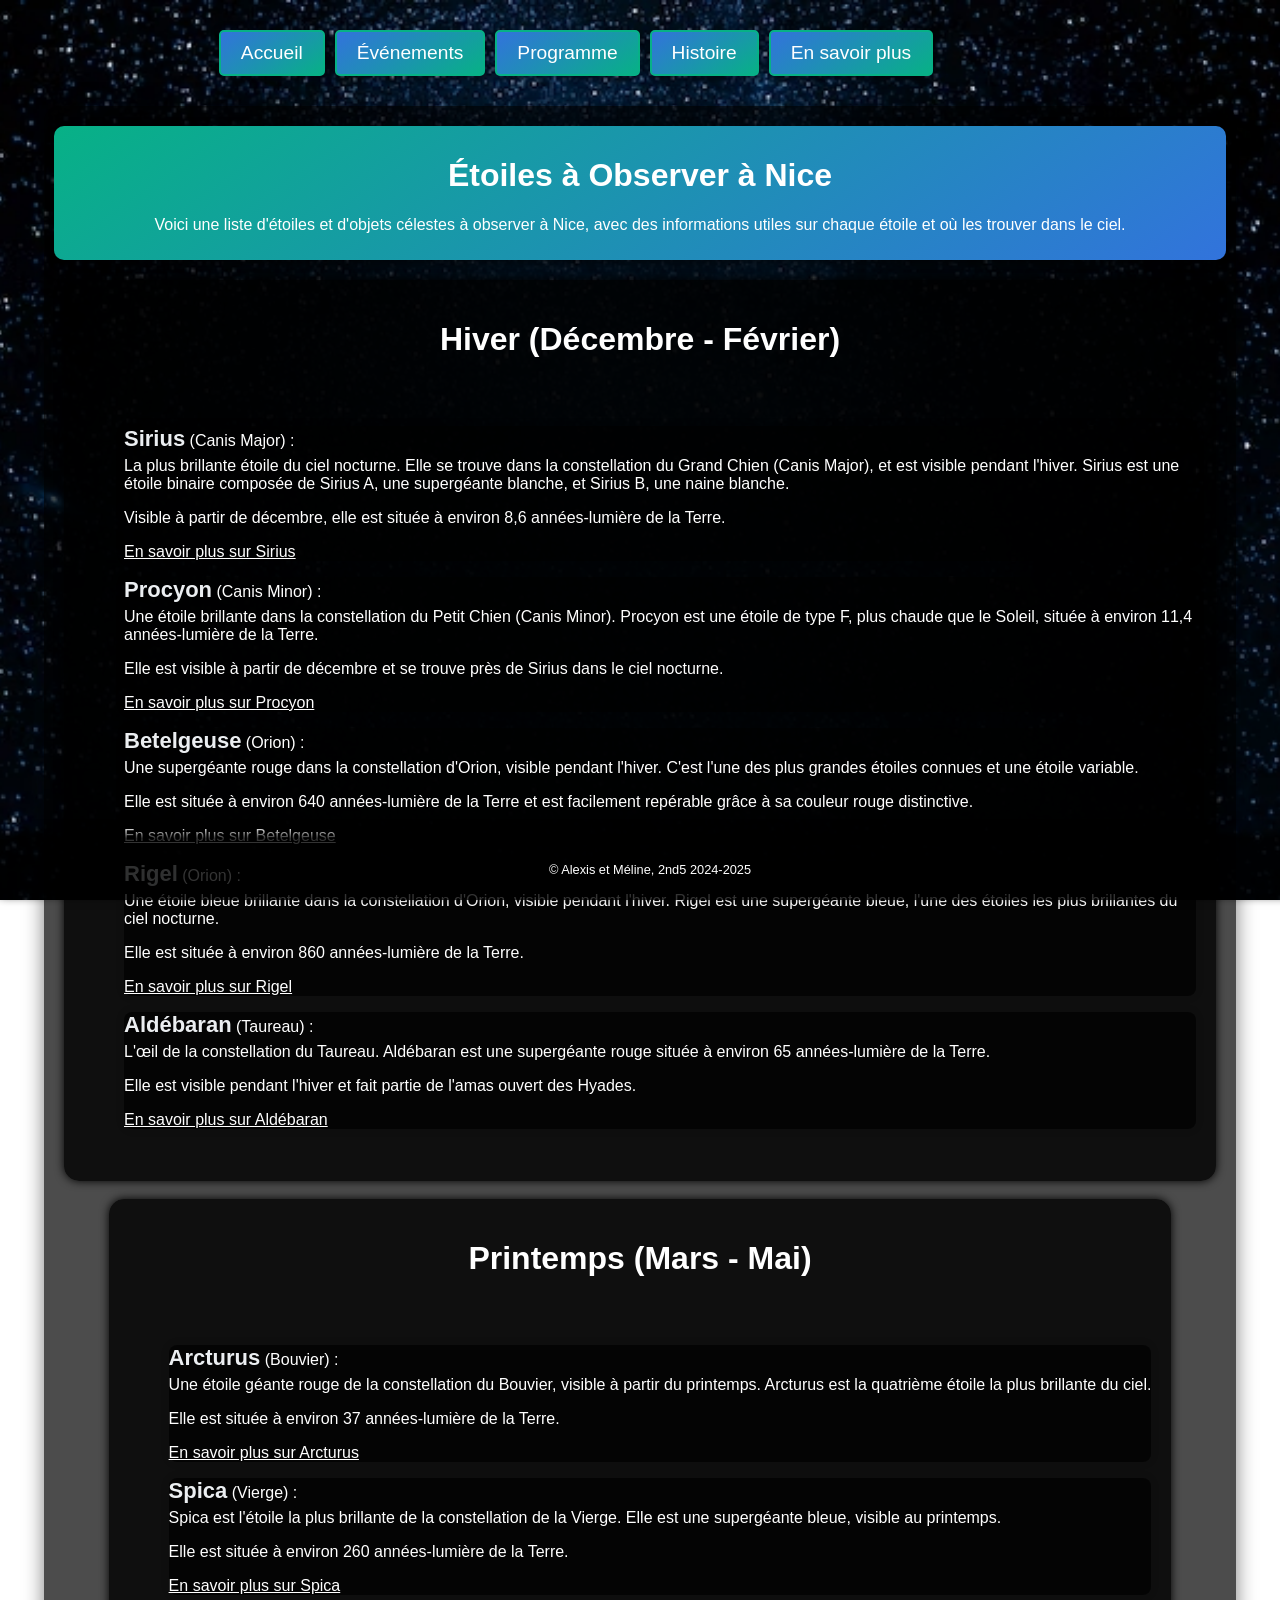
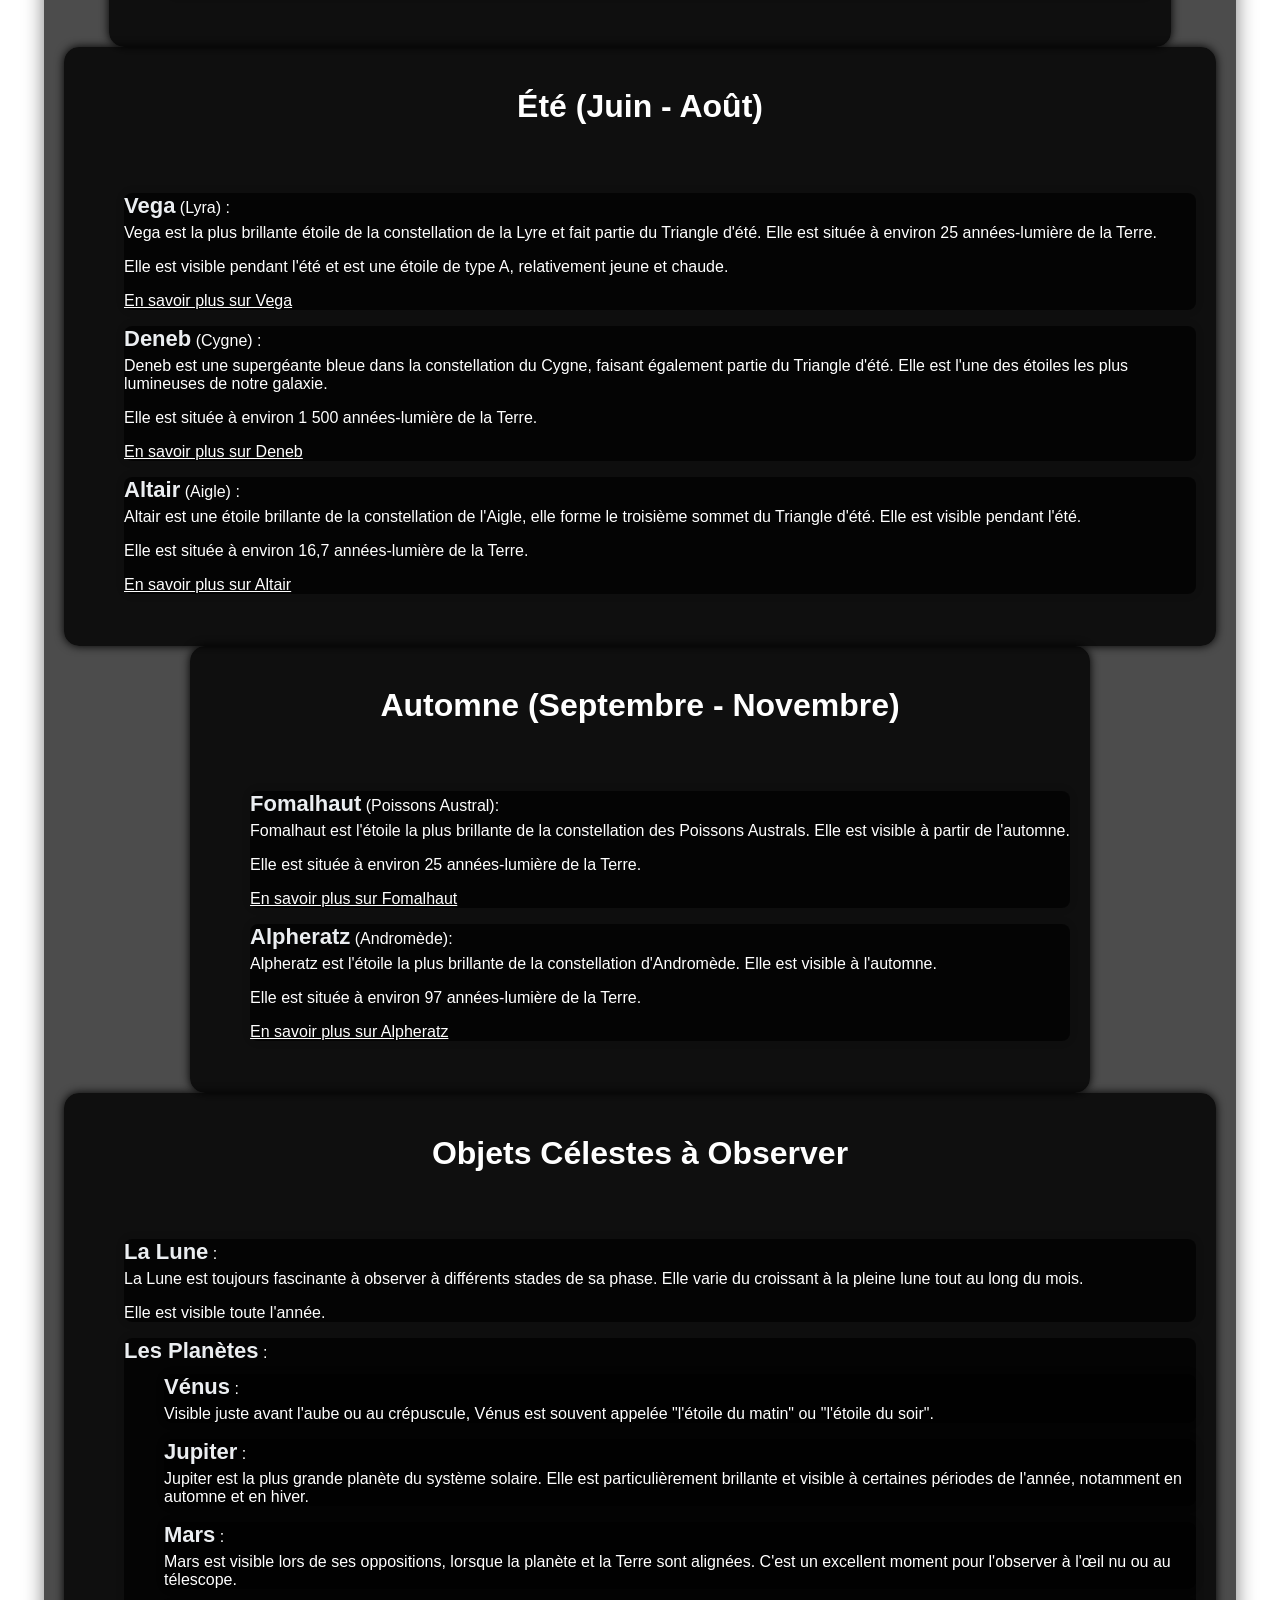
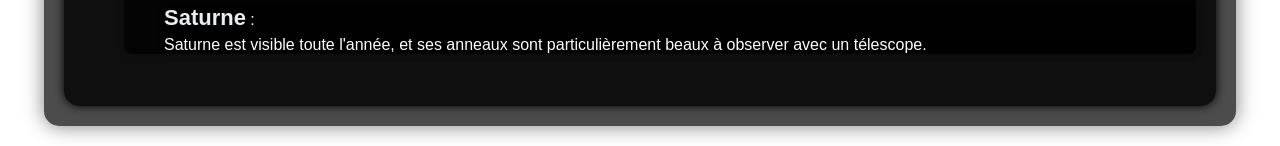
<file: Évenement/Etoile observation.html>
<!DOCTYPE html>
<html lang="fr">
<head>
  <meta charset="UTF-8">
  <meta name="viewport" content="width=device-width, initial-scale=1.0">
  <title>Histoire</title>
  <link rel="stylesheet" href="../css/programme.css">
  <link rel="stylesheet" href="../css/bouton.css">
  <link rel="stylesheet" href="../css/lesevenement.css">
  <link rel="stylesheet" href="../css/Étoile.css">
  <link rel="icon" href="../img/logo.png" type="image/png">

</head>
<body id="histoire-page">


    <!-- Menu de navigation -->
    <nav>
        <a href="../index.html">Accueil</a>
        <!-- Bouton Événements, qui ouvre le sous-menu lors du clic -->
        <a href="#" class="favorite styled" type="button" id="eventsButton">Événements</a>
        <!-- Sous-menu, masqué par défaut -->
        <div class="event-links">
            <a href="Etoile observation.html">Étoile Observation</a>
            <a href="Fusee decollage.html">Fusée Décollage</a>
        </div>
        <a  id="redirectLink" href="../Programme.html">Programme</a>
        <a href="../Histoire.html">Histoire</a>
        <a href="../En savoir plus.html">En savoir plus</a>
        <button id="scrollToTop" class="scroll-to-top">Remonter</button>
    </nav>
    <div class="main-content">
    <div class="header">
        <h1>Étoiles à Observer à Nice</h1>
        <p>Voici une liste d'étoiles et d'objets célestes à observer à Nice, avec des informations utiles sur chaque étoile et où les trouver dans le ciel.</p>
    </div>

    <div class="body">
        <h1>Hiver (Décembre - Février)</h1>
        <ul>
            <li>
                <strong>Sirius</strong> (Canis Major) : 
                <p>La plus brillante étoile du ciel nocturne. Elle se trouve dans la constellation du Grand Chien (Canis Major), et est visible pendant l'hiver. Sirius est une étoile binaire composée de Sirius A, une supergéante blanche, et Sirius B, une naine blanche.</p>
                <p>Visible à partir de décembre, elle est située à environ 8,6 années-lumière de la Terre.</p>
                <p><a href="https://fr.wikipedia.org/wiki/Sirius">En savoir plus sur Sirius</a></p>
            </li>
            <li>
                <strong>Procyon</strong> (Canis Minor) : 
                <p>Une étoile brillante dans la constellation du Petit Chien (Canis Minor). Procyon est une étoile de type F, plus chaude que le Soleil, située à environ 11,4 années-lumière de la Terre.</p>
                <p>Elle est visible à partir de décembre et se trouve près de Sirius dans le ciel nocturne.</p>
                <p><a href="https://fr.wikipedia.org/wiki/Procyon">En savoir plus sur Procyon</a></p>
            </li>
            <li>
                <strong>Betelgeuse</strong> (Orion) : 
                <p>Une supergéante rouge dans la constellation d'Orion, visible pendant l'hiver. C'est l'une des plus grandes étoiles connues et une étoile variable.</p>
                <p>Elle est située à environ 640 années-lumière de la Terre et est facilement repérable grâce à sa couleur rouge distinctive.</p>
                <p><a href="https://fr.wikipedia.org/wiki/Betelgeuse">En savoir plus sur Betelgeuse</a></p>
            </li>
            <li>
                <strong>Rigel</strong> (Orion) : 
                <p>Une étoile bleue brillante dans la constellation d'Orion, visible pendant l'hiver. Rigel est une supergéante bleue, l'une des étoiles les plus brillantes du ciel nocturne.</p>
                <p>Elle est située à environ 860 années-lumière de la Terre.</p>
                <p><a href="https://fr.wikipedia.org/wiki/Rigel">En savoir plus sur Rigel</a></p>
            </li>
            <li>
                <strong>Aldébaran</strong> (Taureau) : 
                <p>L'œil de la constellation du Taureau. Aldébaran est une supergéante rouge située à environ 65 années-lumière de la Terre.</p>
                <p>Elle est visible pendant l'hiver et fait partie de l'amas ouvert des Hyades.</p>
                <p><a href="https://fr.wikipedia.org/wiki/Ald%C3%A9baran">En savoir plus sur Aldébaran</a></p>
            </li>
        </ul>
    </div>
</br>
    <div class="body">
        <h1>Printemps (Mars - Mai)</h1>
        <ul>
            <li>
                <strong>Arcturus</strong> (Bouvier) : 
                <p>Une étoile géante rouge de la constellation du Bouvier, visible à partir du printemps. Arcturus est la quatrième étoile la plus brillante du ciel.</p>
                <p>Elle est située à environ 37 années-lumière de la Terre.</p>
                <p><a href="https://fr.wikipedia.org/wiki/Arcturus">En savoir plus sur Arcturus</a></p>
            </li>
            <li>
                <strong>Spica</strong> (Vierge) : 
                <p>Spica est l'étoile la plus brillante de la constellation de la Vierge. Elle est une supergéante bleue, visible au printemps.</p>
                <p>Elle est située à environ 260 années-lumière de la Terre.</p>
                <p><a href="https://fr.wikipedia.org/wiki/Spica">En savoir plus sur Spica</a></p>
            </li>
        </ul>
    </div>
    <div class="body">
        <h1>Été (Juin - Août)</h1>
        <ul>
            <li>
                <strong>Vega</strong> (Lyra) : 
                <p>Vega est la plus brillante étoile de la constellation de la Lyre et fait partie du Triangle d'été. Elle est située à environ 25 années-lumière de la Terre.</p>
                <p>Elle est visible pendant l'été et est une étoile de type A, relativement jeune et chaude.</p>
                <p><a href="https://fr.wikipedia.org/wiki/Vega">En savoir plus sur Vega</a></p>
            </li>
            <li>
                <strong>Deneb</strong> (Cygne) : 
                <p>Deneb est une supergéante bleue dans la constellation du Cygne, faisant également partie du Triangle d'été. Elle est l'une des étoiles les plus lumineuses de notre galaxie.</p>
                <p>Elle est située à environ 1 500 années-lumière de la Terre.</p>
                <p><a href="https://fr.wikipedia.org/wiki/Deneb">En savoir plus sur Deneb</a></p>
            </li>
            <li>
                <strong>Altair</strong> (Aigle) : 
                <p>Altair est une étoile brillante de la constellation de l'Aigle, elle forme le troisième sommet du Triangle d'été. Elle est visible pendant l'été.</p>
                <p>Elle est située à environ 16,7 années-lumière de la Terre.</p>
                <p><a href="https://fr.wikipedia.org/wiki/Altair">En savoir plus sur Altair</a></p>
            </li>
        </ul>
    </div>
    <div class="body">
        <h1>Automne (Septembre - Novembre)</h1>
        <ul>
            <li>
                <strong>Fomalhaut</strong> (Poissons Austral): 
                <p>Fomalhaut est l'étoile la plus brillante de la constellation des Poissons Australs. Elle est visible à partir de l'automne.</p>
                <p>Elle est située à environ 25 années-lumière de la Terre.</p>
                <p><a href="https://fr.wikipedia.org/wiki/Fomalhaut">En savoir plus sur Fomalhaut</a></p>
            </li>
            <li>
                <strong>Alpheratz</strong> (Andromède): 
                <p>Alpheratz est l'étoile la plus brillante de la constellation d'Andromède. Elle est visible à l'automne.</p>
                <p>Elle est située à environ 97 années-lumière de la Terre.</p>
                <p><a href="https://fr.wikipedia.org/wiki/Alpheratz">En savoir plus sur Alpheratz</a></p>
            </li>
        </ul>
    </div>
    <div class="body">
        <h1>Objets Célestes à Observer</h1>
        <ul>
            <li>
                <strong>La Lune</strong> : 
                <p>La Lune est toujours fascinante à observer à différents stades de sa phase. Elle varie du croissant à la pleine lune tout au long du mois.</p>
                <p>Elle est visible toute l'année.</p>
            </li>
            <li>
                <strong>Les Planètes</strong> :
                <ul>
                    <li>
                        <strong>Vénus</strong> : 
                        <p>Visible juste avant l'aube ou au crépuscule, Vénus est souvent appelée "l'étoile du matin" ou "l'étoile du soir".</p>
                    </li>
                    <li>
                        <strong>Jupiter</strong> : 
                        <p>Jupiter est la plus grande planète du système solaire. Elle est particulièrement brillante et visible à certaines périodes de l'année, notamment en automne et en hiver.</p>
                    </li>
                    <li>
                        <strong>Mars</strong> : 
                        <p>Mars est visible lors de ses oppositions, lorsque la planète et la Terre sont alignées. C'est un excellent moment pour l'observer à l'œil nu ou au télescope.</p>
                    </li>
                    <li>
                        <strong>Saturne</strong> : 
                        <p>Saturne est visible toute l'année, et ses anneaux sont particulièrement beaux à observer avec un télescope.</p>
                    </li>
                </ul>
            </li>
        </ul>
    </div>
    </div>
    <footer>
        <p>© Alexis et Méline, 2nd5 2024-2025</p>
    </footer>
    <script src="../js/script.js"></script>
</body>
</html>
</file>
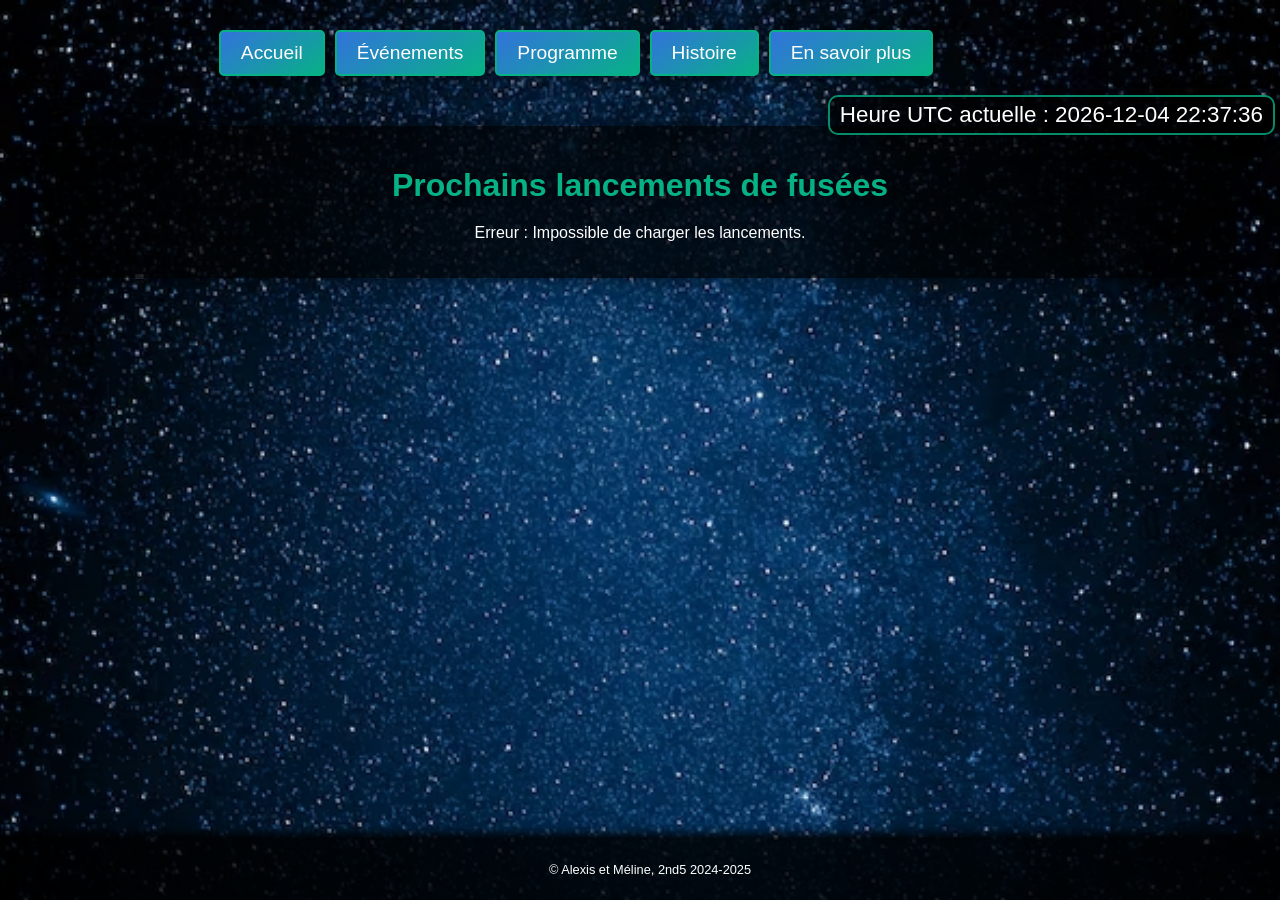
<file: Évenement/Fusee decollage.html>
<!DOCTYPE html>
<html lang="fr">
<head>
    <meta charset="UTF-8">
    <meta name="viewport" content="width=device-width, initial-scale=1.0">
    <title>Fusée </title>
    <link rel="stylesheet" href="../css/programme.css">
    <link rel="stylesheet" href="../css/bouton.css">
    <link rel="stylesheet" href="../css/lesevenement.css">
    <link rel="icon" href="../img/logo.png" type="image/png">
</head>
<body>
    <nav>
        <a href="../index.html">Accueil</a>
        <!-- Bouton Événements, qui ouvre le sous-menu lors du clic -->
        <a href="#" class="favorite styled" type="button" id="eventsButton">Événements</a>
        <!-- Sous-menu, masqué par défaut -->
        <div class="event-links">
            <a href="Etoile observation.html">Étoile Observation</a>
            <a href="Fusee decollage.html">Fusée Décollage</a>
        </div>
        <a  id="redirectLink" href="../Programme.html">Programme</a>
        <a href="../Histoire.html">Histoire</a>
        <a href="../En savoir plus.html">En savoir plus</a>
        <button id="scrollToTop" class="scroll-to-top">Remonter</button>
    </nav>

    <div class="offline-message" id="offlineMessage">
        <h1>Erreur : Pas de connexion Internet</h1>
        <h2>Il semble que vous n'ayez pas de connexion Internet. Veuillez vérifier votre connexion.</h2>
        <h2>Pour charger cette page, une connexion Internet est nécessaire.</h2>
    </div>
    <div id="off">
        <div class="utc-time" id="utcTime"></div>

    <div class="container">
        <h1>Prochains lancements de fusées</h1>
        <div id="launches"></div>
    </div>

    </div>

    <script src="../js/script.js"></script>
    <script src="../js/fusée.js"></script>
    <footer>
        <p>© Alexis et Méline, 2nd5 2024-2025</p>
    </footer>
</body>
</html>
</file>
<file: css/styles.css>
/* Style global */
* {
    margin: 0;
    padding: 0;
    box-sizing: border-box;
}

body {
    background-image: url('../img/backgroud.jpg'); /* Arrière-plan */
    background-size: cover;
    background-position: center;
    background-repeat: no-repeat;
    background-attachment: fixed;
    height: 100vh; /* 100% de la hauteur de la fenêtre */
    font-family: Arial, sans-serif;
    color: white;
    display: flex;
    flex-direction: column;
    justify-content: flex-start;
    align-items: center;
}

/* En-tête principal */
h1 {
    text-align: center;
    color: rgb(7, 177, 134);
    font-size: 3em;
    margin-top: 20px;
    text-shadow: 2px 2px 10px black;
}

/* Barre de navigation */
nav {
    display: flex;
    align-items: center;
    gap: 10px;
    margin-top: 20px;
    padding: 10px 0;
    border-radius: 15px;
    width: 90%; /* Ajuste la largeur */
    justify-content: center; /* Centre les liens dans le menu */
}

/* Liens principaux */
nav a {
    text-decoration: none;
    color: white;
    font-size: 1.2em;
    background: linear-gradient(145deg, rgb(50, 115, 220), rgb(7, 177, 134));
    padding: 10px 20px;
    border-radius: 5px;
    border: 2px solid rgb(7, 177, 134);
    cursor: pointer;
    transition: background-color 0.3s, transform 0.3s;
    box-shadow: 2px 2px 10px rgba(0, 0, 0, 0.5);
    text-align: center;
}

nav a:hover {
    background: linear-gradient(145deg, rgb(7, 177, 134), rgb(50, 115, 220));
    transform: scale(1.1); /* Effet de zoom au survol */
}

/* Affiche les sous-liens au survol du lien */
nav a:hover + .event-links {
    display: flex;
    opacity: 1;
    visibility: visible;
}
/* Masquer les sous-liens par défaut (affichage par clic) */
.event-links {
    display: none; /* Le sous-menu est caché par défaut */
    opacity: 0;
    visibility: hidden;
    flex-direction: column;
    gap: 5px;
    margin-top: 10px;
    align-items: center;
    transition: opacity 0.3s, visibility 0.3s;
}

/* Liens sous-menu */
.event-links a {
    color: white;
    font-size: 1em;
    background: rgba(7, 177, 134, 0.8);
    padding: 5px 15px;
    border-radius: 5px;
    border: 1px solid white;
    transition: background-color 0.3s, transform 0.3s;
}

.event-links a:hover {
    background: rgba(7, 140, 105, 0.8);
    transform: scale(1.05);
}

/* Suppression de l'affichage au survol */
nav a:hover + .event-links {
    display: none; /* Supprimer cette règle pour ne pas afficher les sous-menus au survol */
}

/* Nouveau style pour l'affichage des sous-menus */
nav .active + .event-links {
    display: flex;
    opacity: 1;
    visibility: visible;
}





/* Image centrale */
img {
    display: block;
    margin: 40px auto;
    width: 80%; /* Prend 80% de la largeur de la fenêtre */
    max-width: 700px;
    border: 5px solid rgba(255, 255, 255, 0.8);
    border-radius: 15px;
    box-shadow: 0px 0px 20px black;
}

/* Paragraphe explicatif */
p {
    text-align: justify;
    font-size: 1.2em;
    margin: 20px auto;
    max-width: 80%;

    padding: 20px;

}

/* Pied de page */
footer {
    text-align: center;
    padding: 10px;
    background: rgba(0, 0, 0, 0.8);
    color: white;
    font-size: 0.8em;
    position: fixed;
    bottom: 0;
    width: 100%;
    box-shadow: 0px -5px 10px black;
}

/* Bouton de remontée */
.scroll-to-top {
    position: fixed;
    bottom: 150px;
    right: 10px;
    border: none;

    width: 100px;
    height: 50px;
    font-size: 24px;
    display: none; /* Masqué par défaut */
    justify-content: center;
    align-items: center;
    cursor: pointer;
    box-shadow: 0 4px 8px rgba(0, 0, 0, 0.2);
    transition: opacity 0.3s, transform 0.3s;
    text-decoration: none;
    color: white;
    font-size: 1.2em;
    background: linear-gradient(145deg, rgb(50, 115, 220), rgb(7, 177, 134));
    padding: 10px 20px;
    border-radius: 5px;
    border: 2px solid rgb(7, 177, 134);
    cursor: pointer;
    transition: background-color 0.3s, transform 0.3s;
    box-shadow: 2px 2px 10px rgba(0, 0, 0, 0.5);
    text-align: center;
}

.scroll-to-top:hover {
    opacity: 0.8;
    transform: scale(1.1);
}
</file>
<file: css/programme.css>
/* Style global */
body {
    margin: 0;
    font-family: Arial, sans-serif;
    background-image: url('../img/backgroud.jpg'); /* Arrière-plan */
    background-size: cover;
    background-position: center;
    background-repeat: no-repeat;
    background-attachment: fixed;
    color: white;
}
nav {
    display: flex;
    align-items: center;
    gap: 10px;
    margin-top: 20px;
    padding: 10px 0;
    border-radius: 15px;
    width: 90%; /* Ajuste la largeur */
    justify-content: center; /* Centre les liens dans le menu */
}

/* Liens principaux */
nav a {
    text-decoration: none;
    color: white;
    font-size: 1.2em;
    background: linear-gradient(145deg, rgb(50, 115, 220), rgb(7, 177, 134));
    padding: 10px 20px;
    border-radius: 5px;
    border: 2px solid rgb(7, 177, 134);
    cursor: pointer;
    transition: background-color 0.3s, transform 0.3s;
    box-shadow: 2px 2px 10px rgba(0, 0, 0, 0.5);
    text-align: center;
}

nav a:hover {
    background: linear-gradient(145deg, rgb(7, 177, 134), rgb(50, 115, 220));
    transform: scale(1.1); /* Effet de zoom au survol */
}

/* Affiche les sous-liens au survol du lien */
nav a:hover + .event-links {
    display: flex;
    opacity: 1;
    visibility: visible;
}
/* Masquer les sous-liens par défaut (affichage par clic) */
.event-links {
    display: none; /* Le sous-menu est caché par défaut */
    opacity: 0;
    visibility: hidden;
    flex-direction: column;
    gap: 5px;
    margin-top: 10px;
    align-items: center;
    transition: opacity 0.3s, visibility 0.3s;
}

/* Liens sous-menu */
.event-links a {
    color: white;
    font-size: 1em;
    background: rgba(7, 177, 134, 0.8);
    padding: 5px 15px;
    border-radius: 5px;
    border: 1px solid white;
    transition: background-color 0.3s, transform 0.3s;
}

.event-links a:hover {
    background: rgba(7, 140, 105, 0.8);
    transform: scale(1.05);
}

/* Suppression de l'affichage au survol */
nav a:hover + .event-links {
    display: none; /* Supprimer cette règle pour ne pas afficher les sous-menus au survol */
}

/* Nouveau style pour l'affichage des sous-menus */
nav .active + .event-links {
    display: flex;
    opacity: 1;
    visibility: visible;
}

/* Conteneur principal */
.main-content {
    display: flex;
    flex-direction: column;
    align-items: center;
    width: 90%;
    max-width: 1200px;
    margin: 20px auto;
    padding: 20px;
    background: rgba(0, 0, 0, 0.7);
    border-radius: 15px;
    box-shadow: 0 0 20px rgba(0, 0, 0, 0.5);
}

/* En-tête principal */
.header {
    width: 100%;
    text-align: center;
    margin-bottom: 20px;
    padding: 10px;
    background: linear-gradient(145deg, rgb(7, 177, 134), rgb(50, 115, 220));
    border-radius: 10px;
    color: white;
    box-shadow: 2px 2px 10px rgba(0, 0, 0, 0.5);
}

/* Body (contenu principal) */
.body {
    display: flex;
    flex-direction: column;
    align-items: center;
    gap: 20px;
    padding: 20px;
    background: rgba(0, 0, 0, 0.8);
    border-radius: 15px;
    box-shadow: 0px 0px 10px black;
}

/* Image */
.body img {
    max-width: 80%;
    border: 5px solid rgba(255, 255, 255, 0.8);
    border-radius: 10px;
    box-shadow: 0px 0px 15px rgba(0, 0, 0, 0.8);
}

.t{

        width : 300px;
        height : 300px;

}
/* Pied de page */
footer {
    text-align: center;
    padding: 10px;
    background: rgba(0, 0, 0, 0.8);
    color: white;
    font-size: 0.8em;
    position: fixed;
    bottom: 0;
    width: 100%;
    box-shadow: 0px -5px 10px black;
}
</file>
<file: css/bouton.css>
/* Bouton de remontée */
.scroll-to-top {
    position: fixed;
    bottom: 80px;
    right: 10px;
    border: none;

    width: 100px;
    height: 50px;
    font-size: 24px;
    display: none; /* Masqué par défaut */
    justify-content: center;
    align-items: center;
    cursor: pointer;
    box-shadow: 0 4px 8px rgba(0, 0, 0, 0.2);
    transition: opacity 0.3s, transform 0.3s;
    text-decoration: none;
    color: white;
    font-size: 1.2em;
    background: linear-gradient(145deg, rgb(50, 115, 220), rgb(7, 177, 134));
    padding: 10px 20px;
    border-radius: 5px;
    border: 2px solid rgb(7, 177, 134);
    cursor: pointer;
    transition: background-color 0.3s, transform 0.3s;
    box-shadow: 2px 2px 10px rgba(0, 0, 0, 0.5);
    text-align: center;
}

.scroll-to-top:hover {
    opacity: 0.8;
    transform: scale(1.1);
}
</file>
<file: css/en.css>
body {
    font-family: Arial, sans-serif;
    line-height: 1.6;
    margin: 20px;
}
.article {
    margin-bottom: 20px;
}
.article-content {
    display: none;
    margin-top: 10px;
}
button {
    cursor: pointer;
    box-shadow: 0 4px 8px rgba(0, 0, 0, 0.2);
    transition: opacity 0.3s, transform 0.3s;
    text-decoration: none;
    color: white;
    font-size: 1.2em;
    background: linear-gradient(145deg, rgb(50, 115, 220), rgb(7, 177, 134));
    padding: 10px 20px;
    border-radius: 5px;
    border: 2px solid rgb(7, 177, 134);
    cursor: pointer;
    transition: background-color 0.3s, transform 0.3s;
    box-shadow: 2px 2px 10px rgba(0, 0, 0, 0.5);
    text-align: center;
}
button:hover {
    opacity: 0.8;
    transform: scale(1.1);
}
</file>
<file: css/lesevenement.css>
.offline-message {
    display: none;
    background-color: #f8d7da;
    color: #ff0921;
    padding: 20px;
    border-radius: 5px;
    margin-top: 20px;
}

.launch {
    background: #000000;
    padding: 15px;
    margin: 10px 0;
    border-radius: 5px;
    box-shadow: 0 0 10px rgba(0, 0, 0, 0.1);
}
.launch h2 {
    margin: 0;
}
.launch p {
    margin: 5px 0;
}

/* Style CSS pour la page Fusée */

/* Style global */
body {
    margin: 0;
    font-family: Arial, sans-serif;
    background-image: url('../img/backgroud.jpg'); /* Arrière-plan */
    background-size: cover;
    background-position: center;
    background-repeat: no-repeat;
    background-attachment: fixed;
    color: white;
}

/* Style pour l'heure UTC */
.utc-time {
    position: fixed; /* Fixe la position sur l'écran */
    top: 95px; /* Distance depuis le haut */
    right: 5px; /* Distance depuis la droite */
    font-size: 1.4em; /* Taille du texte */
    color: white; /* Couleur du texte */
    background: rgba(0, 0, 0, 0.7); /* Fond semi-transparent */
    padding: 5px 10px; /* Espacement intérieur */
    border-radius: 10px; /* Coins arrondis */
    box-shadow: 0 0 10px rgba(0, 0, 0, 0.5); /* Ombre portée */
    border: 2px solid rgba(7, 177, 134, 0.8); /* Bordure */
    font-family: Arial, sans-serif; /* Police de caractères */
    text-align: center; /* Centre le texte */
    z-index: 1000; /* Toujours au-dessus des autres éléments */
}





/* Liens sous-menu */
.event-links a {
    color: white;
    font-size: 1em;
    background: rgba(7, 177, 134, 0.8);
    padding: 5px 15px;
    border-radius: 5px;
    border: 1px solid white;
    transition: background-color 0.3s, transform 0.3s;
}

.event-links a:hover {
    background: rgba(7, 140, 105, 0.8);
    transform: scale(1.05);
}

/* Conteneur principal */
.container {
    width: 90%;
    max-width: 1200px;
    margin: 40px auto;
    padding: 20px;
    background: rgba(0, 0, 0, 0.7);
    border-radius: 15px;
    box-shadow: 0 0 20px rgba(0, 0, 0, 0.5);
    text-align: center;
}

.container h1 {
    font-size: 2em;
    margin-bottom: 20px;
    color: rgb(7, 177, 134);
    text-shadow: 0 0 10px rgba(0, 0, 0, 0.8);
}

/* Liste des lancements */
#launch-list {
    list-style-type: none;
    padding: 0;
}

#launch-list li {
    background: rgba(0, 0, 0, 0.8);
    margin: 10px 0;
    padding: 15px;
    border-radius: 10px;
    box-shadow: 0 0 10px rgba(0, 0, 0, 0.5);
    transition: transform 0.3s, box-shadow 0.3s;
}

#launch-list li:hover {
    transform: scale(1.02);
    box-shadow: 0 0 15px rgba(0, 0, 0, 0.7);
}
</file>
<file: css/Étoile.css>
/* Message hors ligne */
.offline-message {
    background-color: #e74c3c;
    color: white;
    text-align: center;
    padding: 20px;
    display: none;
}

.offline-message h1 {
    margin-bottom: 10px;
}

.offline-message h2 {
    font-size: 18px;
}

/* Contenu principal */
.main-content {
    padding: 20px;
}




ul {
    list-style-type: none;
}

ul li {
    background: rgba(0, 0, 0, 0.7);
    margin: 10px 0;

    border-radius: 8px;
    box-shadow: 0 0 10px rgba(0, 0, 0, 0.1);
    transition: transform 0.2s ease-in-out;
}

ul li:hover {
    transform: scale(1.05);
}

ul li strong {
    font-size: 22px;
    color: #ebeef1;
}

ul li p {
    font-size: 16px;
    color: #ffffff;
    margin-top: 5px;
}

ul li p a {
    font-size: 16px;
    color: rgb(255, 255, 255);
}

ul li p a:hover {
    color: rgb(255, 255, 255);
}
</file>
